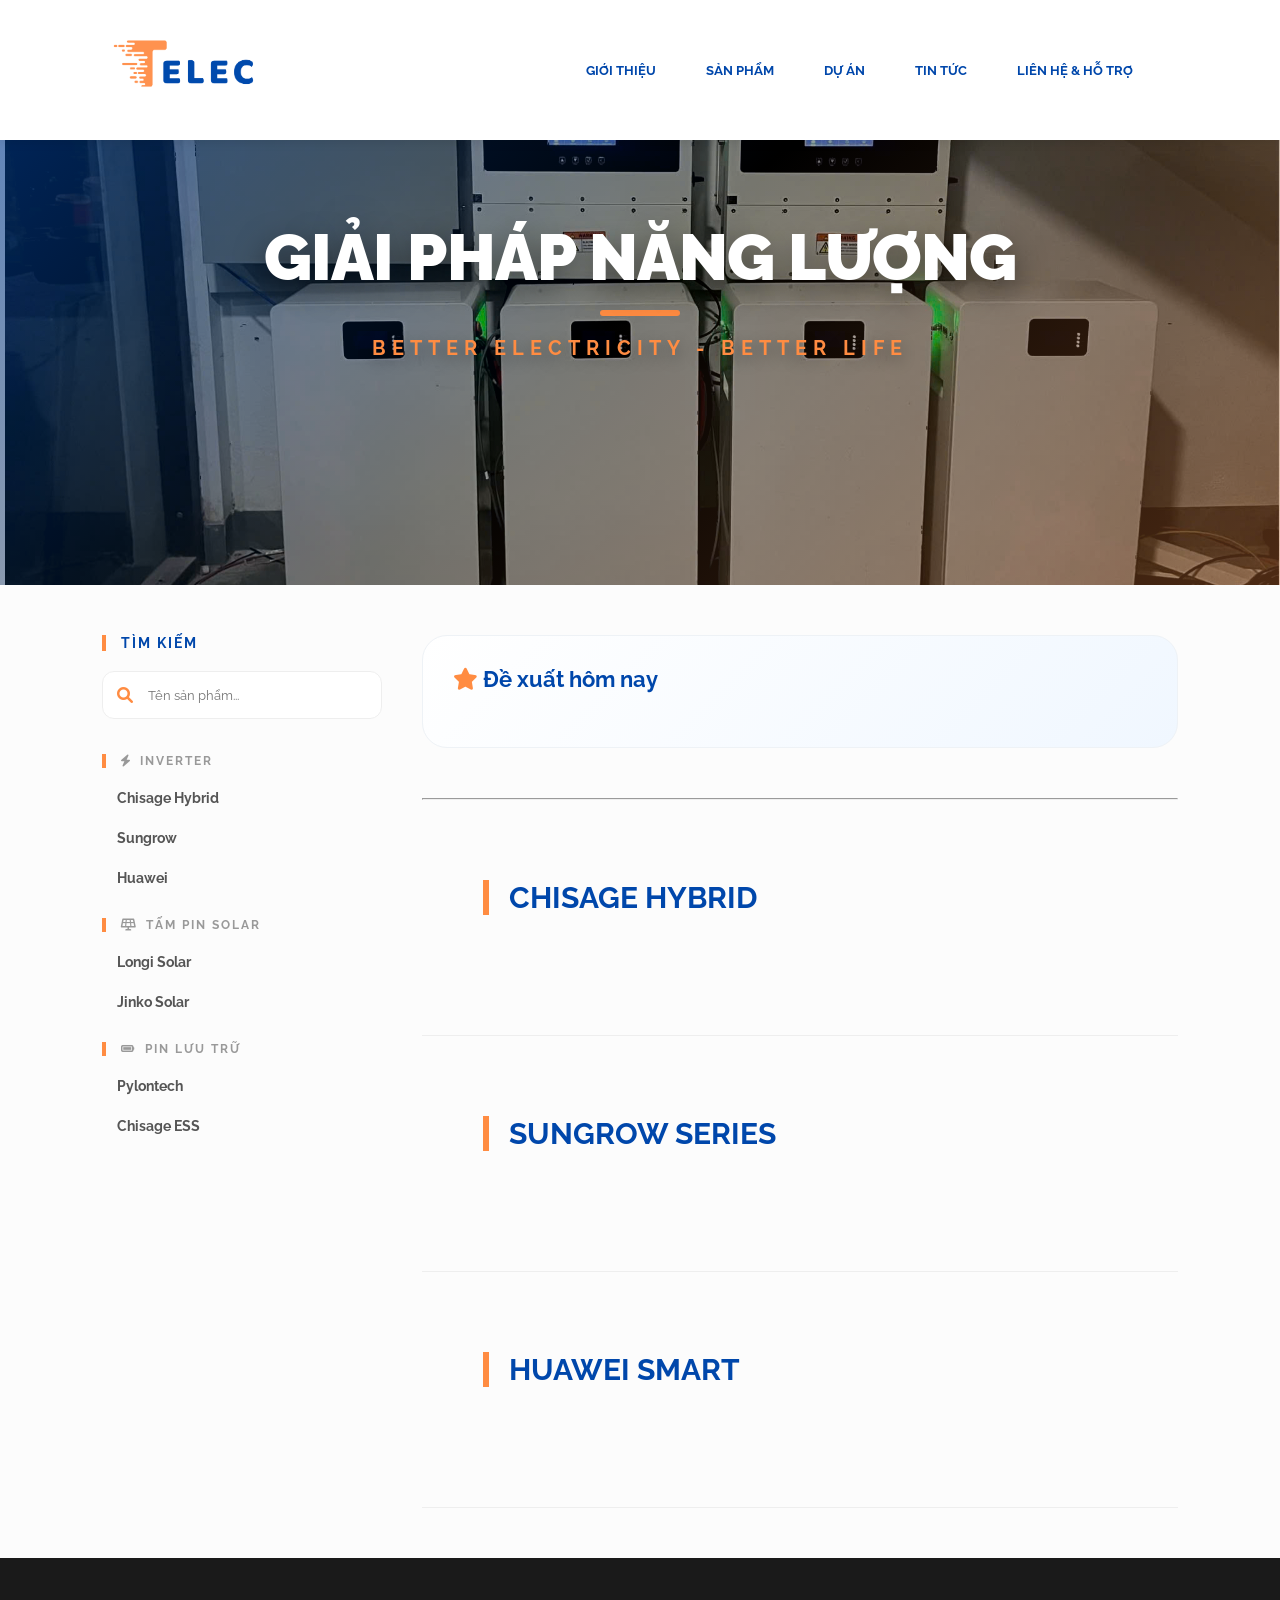
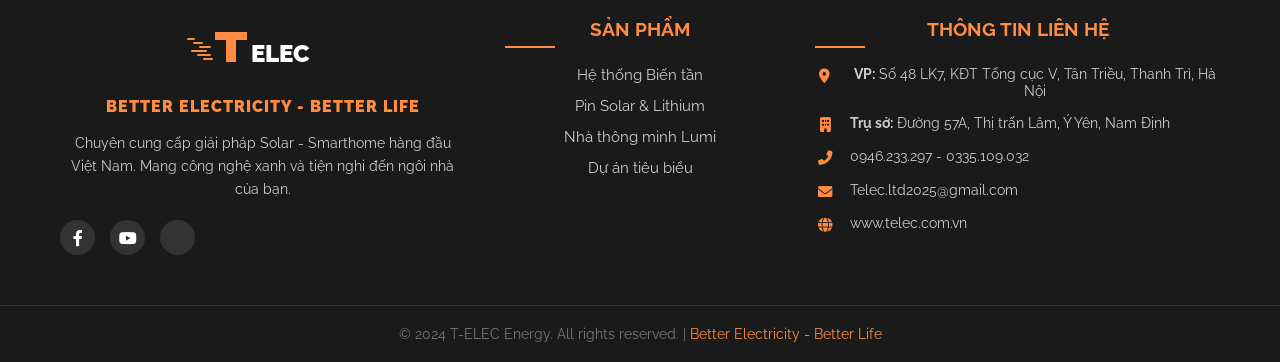
<file: inverter.html>
<!DOCTYPE html>
<html lang="vi">
<head>
    <meta charset="UTF-8">
    <meta name="viewport" content="width=device-width, initial-scale=1.0">
    <title>INVERTER | TELEC Energy</title>
    <link rel="icon" type="image/png" sizes="32x32" href="./img/favicon-t.png">
    <link rel="icon" type="image/png" sizes="192x192" href="./img/favicon-t.png">
    <link rel="apple-touch-icon" href="./img/favicon-t.png">
    <link rel="stylesheet" href="https://cdnjs.cloudflare.com/ajax/libs/font-awesome/6.0.0/css/all.min.css">
    <link href="https://fonts.googleapis.com/css2?family=Raleway:wght@400;600;700;800;900&display=swap" rel="stylesheet">
    <link href="https://fonts.googleapis.com/css2?family=Plus+Jakarta+Sans:wght@300;400;500;600;700;800&display=swap" rel="stylesheet">
    <link rel="stylesheet" href="inverter.css">
</head>
<body>
    <!-- NAV (WANZE STYLE) -->
    <nav>
        <a href="index.html" class="nav-logo">
            <img src="./img/logo-telec.png" alt="TELEC Logo" style="">
        </a>
        <div class="menu-toggle">
            <i class="fas fa-bars"></i>
        </div>
        <ul class="nav-links">
            <div class="nav-marker"></div>
            
            <li class="nav-item">
                <a href="index.html#about">Giới thiệu</a>
            </li>

            <li class="nav-item">
                <a href="index.html#products">Sản phẩm</a>
                <div class="sub-menu">
                    <ul>
                        <li><a href="inverter.html">Hệ thống Inverter</a></li>
                        <li><a href="solar-lithium.html">Pin Solar & Lithium</a></li>
                        <li><a href="smarthome.html" target="_blank">Giải Pháp Smart Home</a></li>
                    </ul>
                </div>
            </li>

            <li class="nav-item">
                <a href="projects.html">Dự án</a>
                <div class="sub-menu">
                    <ul>
                        <li><a href="projects.html#smarthome">Dự án Smarthome</a></li>
                        <li><a href="projects.html#solar">Dự án Điện mặt trời</a></li>
                    </ul>
                </div>
            </li>

            <li class="nav-item">
                <a href="news.html">Tin tức</a>
                <div class="sub-menu">
                    <ul>
                        <li><a href="news.html">Tin tức năng lượng</a></li>
                        <li><a href="#">Tài liệu kỹ thuật</a></li>
                    </ul>
                </div>
            </li>

            <li class="nav-item">
                <a href="index.html#contact">Liên hệ & Hỗ trợ</a>
                <div class="sub-menu">
                    <ul>
                        <li><a href="index.html#contact">FaceBook</a></li>
                        <li><a href="index.html#contact">Zalo</a></li>
                        <li><a href="#">Chính sách bảo hành</a></li>
                    </ul>
                </div>
            </li>
        </ul>
    </nav>

<header class="inverter-banner">
    <!-- Ảnh sẽ làm nền -->
    
    <img src="img/z7628893770531_7d56f1693e1d3bd79114d763d7845633.jpg" alt="Solar Banner">
    <!-- Chữ đè lên trên -->
    <div class="page-header">
        <h1>Giải pháp năng lượng</h1>
        <p>BETTER ELECTRICITY - BETTER LIFE</p>
    </div>
</header>
    <!-- MAIN LAYOUT -->
    <div class="main-content-layout">
        <!-- SIDEBAR -->
        <aside class="sidebar">
            <div class="sidebar-sticky">
                <div class="sidebar-section">
                    <h3>Tìm kiếm</h3>
                    <div class="search-box">
                        <i class="fas fa-search"></i>
                        <input type="text" id="productSearch" placeholder="Tên sản phẩm...">
                    </div>
                </div>

                <div class="sidebar-section">
                    <h3 class="group-title"><i class="fas fa-bolt"></i> Inverter</h3>
                    <div class="category-vertical">
                        <a href="#chisage" class="nav-link-item">Chisage Hybrid</a>
                        <a href="#sungrow" class="nav-link-item">Sungrow</a>
                        <a href="#huawei" class="nav-link-item">Huawei</a>
                    </div>

                    <h3 class="group-title"><i class="fas fa-solar-panel"></i> Tấm Pin Solar</h3>
                    <div class="category-vertical">
                        <a href="#longi" class="nav-link-item">Longi Solar</a>
                        <a href="#jinko" class="nav-link-item">Jinko Solar</a>
                    </div>

                    <h3 class="group-title"><i class="fas fa-battery-full"></i> Pin Lưu Trữ</h3>
                    <div class="category-vertical">
                        <a href="#" class="nav-link-item">Pylontech</a>
                        <a href="#" class="nav-link-item">Chisage ESS</a>
                    </div>
                </div>
            </div>
        </aside>

        <!-- PRODUCT DISPLAY -->
        <main class="product-display">
            <!-- PHẦN NỔI BẬT NGẪU NHIÊN -->
            <section class="featured-section">
                <div class="featured-header">
                    <h2><i class="fas fa-star"></i> Đề xuất hôm nay</h2>
                </div>
                <div id="featured-grid" class="product-grid"></div>
            </section>

            <hr class="section-divider">

            <!-- CÁC HÃNG -->
            <section id="chisage" class="brand-section">
                <div class="brand-header"><h2>Chisage Hybrid</h2></div>
                <div id="chisage-grid" class="product-grid"></div>
            </section>

            <section id="sungrow" class="brand-section">
                <div class="brand-header"><h2>Sungrow Series</h2></div>
                <div id="sungrow-grid" class="product-grid"></div>
            </section>

            <section id="huawei" class="brand-section">
                <div class="brand-header"><h2>Huawei Smart</h2></div>
                <div id="huawei-grid" class="product-grid"></div>
            </section>
        </main>
    </div>

    <footer id="contact" class="main-footer">
    <div class="footer-container">
        <!-- Cột 1: Giới thiệu & Logo -->
        <div class="footer-col footer-about">
            <div class="footer-logo">
                <svg width="200" height="60" viewBox="0 0 800 300" xmlns="http://www.w3.org/2000/svg">
                    <g fill="#FF8C42">
                        <rect x="20" y="100" width="40" height="10" rx="5" />
                        <rect x="50" y="120" width="50" height="10" rx="5" />
                        <rect x="80" y="140" width="60" height="10" rx="5" />
                        <rect x="40" y="160" width="80" height="10" rx="5" />
                        <rect x="70" y="180" width="70" height="10" rx="5" />
                        <rect x="100" y="200" width="50" height="10" rx="5" />
                        <path d="M160 70h160v40h-55v110h-50v-110h-55z" />
                    </g>
                    <text x="340" y="220" font-family="Arial Black, sans-serif" font-size="120" fill="white" style="font-weight: 900;">ELEC</text>
                </svg>
            </div>
            <h3 class="footer-slogan">BETTER ELECTRICITY - BETTER LIFE</h3>
            <p class="footer-desc">Chuyên cung cấp giải pháp Solar - Smarthome hàng đầu Việt Nam. Mang công nghệ xanh và tiện nghi đến ngôi nhà của bạn.</p>
            <div class="footer-social">
                <a href="#" data-contact="facebook"><i class="fab fa-facebook-f"></i></a>
                <a href="#" data-contact="youtube"><i class="fab fa-youtube"></i></a>
                <a href="#" data-contact="zalo"><i class="fab fa-zalo"></i></a>
            </div>
        </div>

        <!-- Cột 2: Danh mục sản phẩm -->
        <div class="footer-col">
            <h4>Sản phẩm</h4>
            <ul class="footer-links">
                <li><a href="inverter.html">Hệ thống Biến tần</a></li>
                <li><a href="solar-lithium.html">Pin Solar & Lithium</a></li>
                <li><a href="https://lumi.vn">Nhà thông minh Lumi</a></li>
                <li><a href="projects.html">Dự án tiêu biểu</a></li>
            </ul>
        </div>

        <!-- Cột 3: Thông tin liên hệ -->
        <div class="footer-col footer-contact">
            <h4>Thông tin liên hệ</h4>
            <ul>
                <li>
                    <i class="fas fa-map-marker-alt"></i>
                    <span><strong>VP:</strong> Số 48 LK7, KĐT Tổng cục V, Tân Triều, Thanh Trì, Hà Nội</span>
                </li>
                <li>
                    <i class="fas fa-building"></i>
                    <span><strong>Trụ sở:</strong> Đường 57A, Thị trấn Lâm, Ý Yên, Nam Định</span>
                </li>
                <li>
                    <i class="fas fa-phone-alt"></i>
                    <span data-contact="phone">0946.233.297 - 0335.109.032</span>
                </li>
                <li>
                    <i class="fas fa-envelope"></i>
                    <span>Telec.ltd2025@gmail.com</span>
                </li>
                <li>
                    <i class="fas fa-globe"></i>
                    <span>www.telec.com.vn</span>
                </li>
            </ul>
        </div>
    </div>

    <div class="footer-bottom">
        <p>© 2024 T-ELEC Energy. All rights reserved. | <a href="https://telec.com.vn/">Better Electricity - Better Life</a></p>
    </div>
</footer>

    <script src="inverter.js"></script>
    <script src="contact-loader.js"></script>
</body>
</html>
</file>
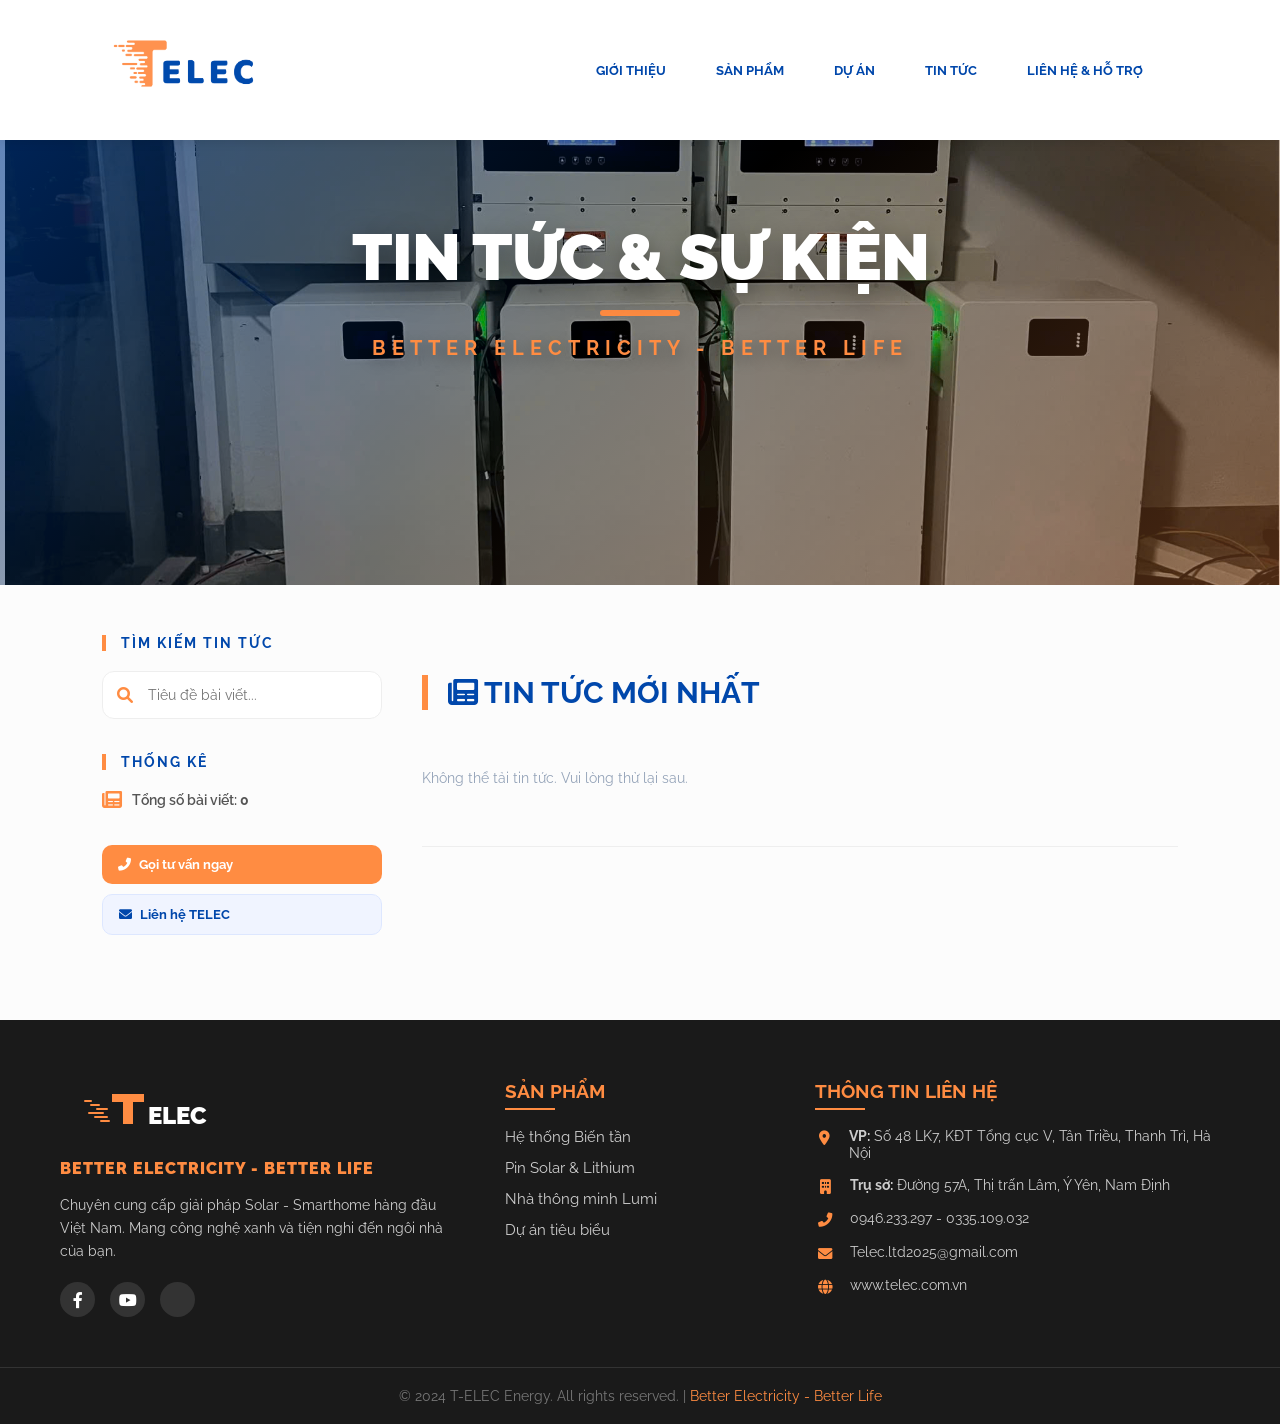
<file: news.html>
<!DOCTYPE html>
<html lang="vi">
<head>
    <meta charset="UTF-8">
    <meta name="viewport" content="width=device-width, initial-scale=1.0">
    <title>Tin tức & Sự kiện | TELEC Energy</title>
    <link rel="icon" type="image/png" sizes="32x32" href="./img/favicon-t.png">
    <link rel="icon" type="image/png" sizes="192x192" href="./img/favicon-t.png">
    <link rel="apple-touch-icon" href="./img/favicon-t.png">
    <link rel="stylesheet" href="https://cdnjs.cloudflare.com/ajax/libs/font-awesome/6.0.0/css/all.min.css">
    <link href="https://fonts.googleapis.com/css2?family=Raleway:wght@400;600;700;800;900&display=swap" rel="stylesheet">
    <link rel="stylesheet" href="news.css">
</head>
<body>
    <!-- NAV (WANZE STYLE) -->
    <nav>
        <a href="index.html" class="nav-logo">
            <img src="./img/logo-telec.png" alt="TELEC Logo">
        </a>
        <div class="menu-toggle">
            <i class="fas fa-bars"></i>
        </div>
        <ul class="nav-links">
            <div class="nav-marker"></div>

            <li class="nav-item">
                <a href="index.html#about">Giới thiệu</a>
            </li>

            <li class="nav-item">
                <a href="index.html#products">Sản phẩm</a>
                <div class="sub-menu">
                    <ul>
                        <li><a href="inverter.html">Hệ thống Inverter</a></li>
                        <li><a href="solar-lithium.html">Pin Solar & Lithium</a></li>
                        <li><a href="smarthome.html" target="_blank">Giải Pháp Smart Home</a></li>
                    </ul>
                </div>
            </li>

            <li class="nav-item">
                <a href="projects.html">Dự án</a>
                <div class="sub-menu">
                    <ul>
                        <li><a href="projects.html#smarthome">Dự án Smarthome</a></li>
                        <li><a href="projects.html#solar">Dự án Điện mặt trời</a></li>
                    </ul>
                </div>
            </li>

            <li class="nav-item">
                <a href="news.html">Tin tức</a>
                <div class="sub-menu">
                    <ul>
                        <li><a href="news.html">Tin tức năng lượng</a></li>
                        <li><a href="#">Tài liệu kỹ thuật</a></li>
                    </ul>
                </div>
            </li>

            <li class="nav-item">
                <a href="index.html#contact">Liên hệ & Hỗ trợ</a>
                <div class="sub-menu">
                    <ul>
                        <li><a href="index.html#contact">FaceBook</a></li>
                        <li><a href="index.html#contact">Zalo</a></li>
                        <li><a href="#">Chính sách bảo hành</a></li>
                    </ul>
                </div>
            </li>
        </ul>
    </nav>

    <header class="news-banner">
        <img src="./img/z7628893770531_7d56f1693e1d3bd79114d763d7845633.jpg" alt="Tin tức Banner">
        <div class="page-header">
            <h1>TIN TỨC & SỰ KIỆN</h1>
            <p>BETTER ELECTRICITY - BETTER LIFE</p>
        </div>
    </header>

    <!-- MAIN LAYOUT -->
    <div class="main-content-layout">
        <!-- SIDEBAR -->
        <aside class="sidebar">
            <div class="sidebar-sticky">
                <div class="sidebar-section">
                    <h3>Tìm kiếm tin tức</h3>
                    <div class="search-box">
                        <i class="fas fa-search"></i>
                        <input type="text" id="newsSearch" placeholder="Tiêu đề bài viết...">
                    </div>
                </div>

                <div class="sidebar-section">
                    <h3>Thống kê</h3>
                    <div class="stat-item">
                        <i class="fas fa-newspaper"></i>
                        <span>Tổng số bài viết: <strong id="total-count">0</strong></span>
                    </div>
                </div>

                <div class="sidebar-section">
                    <a href="tel:0946233297" class="btn-sidebar-call">
                        <i class="fas fa-phone-alt"></i> Gọi tư vấn ngay
                    </a>
                    <a href="index.html#contact" class="btn-sidebar-contact">
                        <i class="fas fa-envelope"></i> Liên hệ TELEC
                    </a>
                </div>
            </div>
        </aside>

        <!-- NEWS DISPLAY -->
        <main class="product-display">
            <section class="brand-section">
                <div class="brand-header">
                    <h2><i class="fas fa-newspaper"></i> Tin tức mới nhất</h2>
                </div>
                <div id="news-grid" class="news-grid">
                    <div class="news-skeleton"></div>
                    <div class="news-skeleton"></div>
                    <div class="news-skeleton"></div>
                    <div class="news-skeleton"></div>
                    <div class="news-skeleton"></div>
                    <div class="news-skeleton"></div>
                </div>
            </section>
        </main>
    </div>

    <footer id="contact" class="main-footer">
        <div class="footer-container">
            <!-- Cột 1: Giới thiệu & Logo -->
            <div class="footer-col footer-about">
                <div class="footer-logo">
                    <svg width="200" height="60" viewBox="0 0 800 300" xmlns="http://www.w3.org/2000/svg">
                        <g fill="#FF8C42">
                            <rect x="20" y="100" width="40" height="10" rx="5" />
                            <rect x="50" y="120" width="50" height="10" rx="5" />
                            <rect x="80" y="140" width="60" height="10" rx="5" />
                            <rect x="40" y="160" width="80" height="10" rx="5" />
                            <rect x="70" y="180" width="70" height="10" rx="5" />
                            <rect x="100" y="200" width="50" height="10" rx="5" />
                            <path d="M160 70h160v40h-55v110h-50v-110h-55z" />
                        </g>
                        <text x="340" y="220" font-family="Arial Black, sans-serif" font-size="120" fill="white" style="font-weight: 900;">ELEC</text>
                    </svg>
                </div>
                <h3 class="footer-slogan">BETTER ELECTRICITY - BETTER LIFE</h3>
                <p class="footer-desc">Chuyên cung cấp giải pháp Solar - Smarthome hàng đầu Việt Nam. Mang công nghệ xanh và tiện nghi đến ngôi nhà của bạn.</p>
                <div class="footer-social">
                    <a href="#"><i class="fab fa-facebook-f"></i></a>
                    <a href="#"><i class="fab fa-youtube"></i></a>
                    <a href="#"><i class="fab fa-zalo"></i></a>
                </div>
            </div>

            <!-- Cột 2: Danh mục sản phẩm -->
            <div class="footer-col">
                <h4>Sản phẩm</h4>
                <ul class="footer-links">
                    <li><a href="inverter.html">Hệ thống Biến tần</a></li>
                    <li><a href="solar-lithium.html">Pin Solar & Lithium</a></li>
                    <li><a href="https://lumi.vn">Nhà thông minh Lumi</a></li>
                    <li><a href="projects.html">Dự án tiêu biểu</a></li>
                </ul>
            </div>

            <!-- Cột 3: Thông tin liên hệ -->
            <div class="footer-col footer-contact">
                <h4>Thông tin liên hệ</h4>
                <ul>
                    <li>
                        <i class="fas fa-map-marker-alt"></i>
                        <span><strong>VP:</strong> Số 48 LK7, KĐT Tổng cục V, Tân Triều, Thanh Trì, Hà Nội</span>
                    </li>
                    <li>
                        <i class="fas fa-building"></i>
                        <span><strong>Trụ sở:</strong> Đường 57A, Thị trấn Lâm, Ý Yên, Nam Định</span>
                    </li>
                    <li>
                        <i class="fas fa-phone-alt"></i>
                        <span data-contact="phone">0946.233.297 - 0335.109.032</span>
                    </li>
                    <li>
                        <i class="fas fa-envelope"></i>
                        <span data-contact="email">Telec.ltd2025@gmail.com</span>
                    </li>
                    <li>
                        <i class="fas fa-globe"></i>
                        <span>www.telec.com.vn</span>
                    </li>
                </ul>
            </div>
        </div>

        <div class="footer-bottom">
            <p>© 2024 T-ELEC Energy. All rights reserved. | <a href="https://telec.com.vn/">Better Electricity - Better Life</a></p>
        </div>
    </footer>

    <script src="news.js"></script>
    <script src="contact-loader.js"></script>
</body>
</html>
</file>
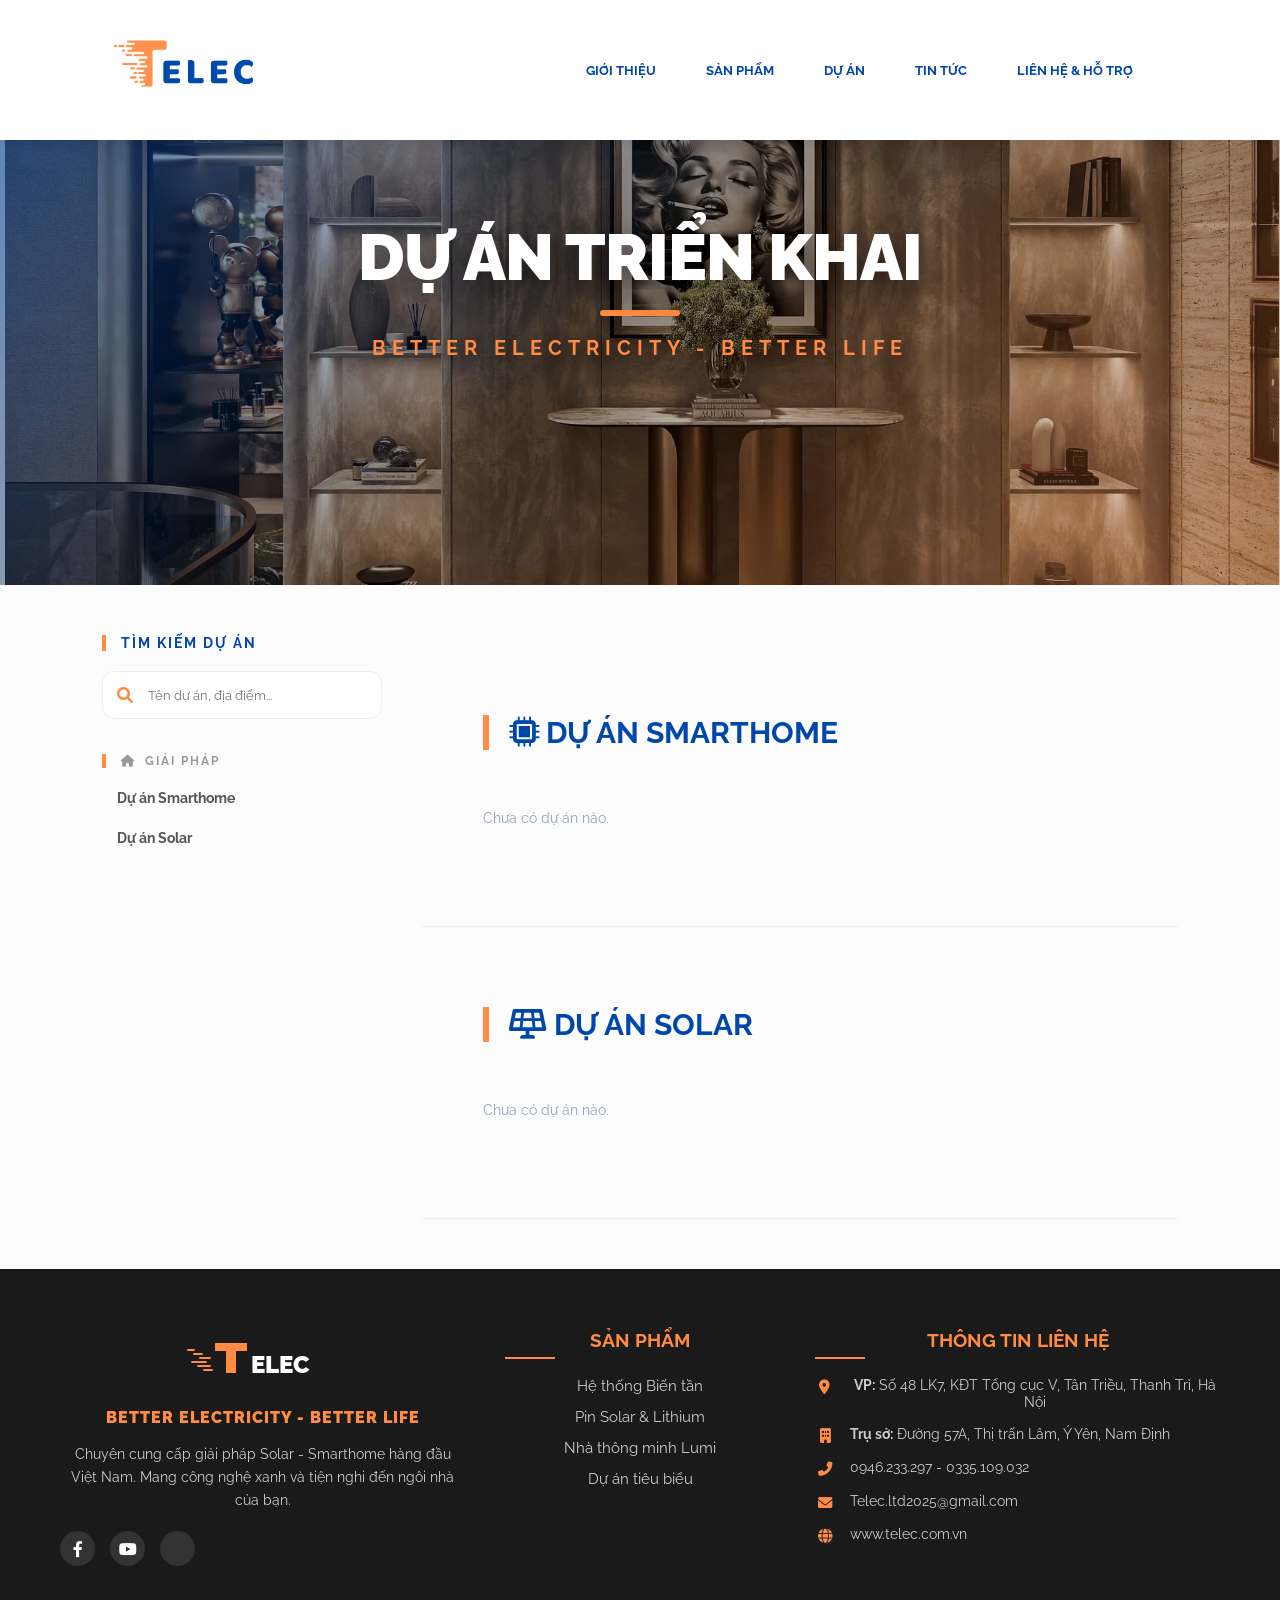
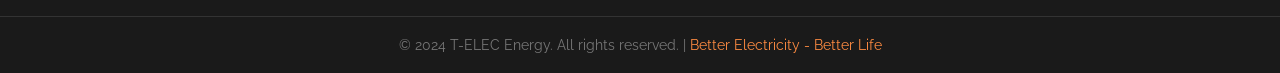
<file: projects.html>
<!DOCTYPE html>
<html lang="vi">
<head>
    <meta charset="UTF-8">
    <meta name="viewport" content="width=device-width, initial-scale=1.0">
    <title>Dự án | TELEC Energy</title>
    <link rel="icon" type="image/png" sizes="32x32" href="./img/favicon-t.png">
    <link rel="icon" type="image/png" sizes="192x192" href="./img/favicon-t.png">
    <link rel="apple-touch-icon" href="./img/favicon-t.png">
    <link rel="stylesheet" href="https://cdnjs.cloudflare.com/ajax/libs/font-awesome/6.0.0/css/all.min.css">
    <link href="https://fonts.googleapis.com/css2?family=Raleway:wght@400;600;700;800;900&display=swap" rel="stylesheet">
    <link rel="stylesheet" href="projects.css">
</head>
<body>
    <!-- NAV (WANZE STYLE) -->
    <nav>
        <a href="index.html" class="nav-logo">
            <img src="./img/logo-telec.png" alt="TELEC Logo" >
        </a>
        <div class="menu-toggle">
            <i class="fas fa-bars"></i>
        </div>
        <ul class="nav-links">
            <div class="nav-marker"></div>

            <li class="nav-item">
                <a href="index.html#about">Giới thiệu</a>
            </li>

            <li class="nav-item">
                <a href="index.html#products">Sản phẩm</a>
                <div class="sub-menu">
                    <ul>
                        <li><a href="inverter.html">Hệ thống Inverter</a></li>
                        <li><a href="solar-lithium.html">Pin Solar & Lithium</a></li>
                        <li><a href="smarthome.html" target="_blank">Giải Pháp Smart Home</a></li>
                    </ul>
                </div>
            </li>

            <li class="nav-item">
                <a href="projects.html">Dự án</a>
                <div class="sub-menu">
                    <ul>
                        <li><a href="projects.html#smarthome">Dự án Smarthome</a></li>
                        <li><a href="projects.html#solar">Dự án Điện mặt trời</a></li>
                    </ul>
                </div>
            </li>

            <li class="nav-item">
                <a href="news.html">Tin tức</a>
                <div class="sub-menu">
                    <ul>
                        <li><a href="news.html">Tin tức năng lượng</a></li>
                        <li><a href="#">Tài liệu kỹ thuật</a></li>
                    </ul>
                </div>
            </li>

            <li class="nav-item">
                <a href="index.html#contact">Liên hệ & Hỗ trợ</a>
                <div class="sub-menu">
                    <ul>
                        <li><a href="index.html#contact">FaceBook</a></li>
                        <li><a href="index.html#contact">Zalo</a></li>
                        <li><a href="#">Chính sách bảo hành</a></li>
                    </ul>
                </div>
            </li>
        </ul>
    </nav>

<header class="inverter-banner">
    <!-- Ảnh sẽ làm nền -->
    <img src="./img/z7628841692320_7313cbdedf102735d3e985513fc90187.jpg" alt="Solar Banner">
    
    <!-- Chữ đè lên trên -->
    <div class="page-header">
        <h1>DỰ ÁN TRIỂN KHAI</h1>
        <p>BETTER ELECTRICITY - BETTER LIFE</p>
    </div>
</header>

    <!-- MAIN LAYOUT -->
    <!-- MAIN LAYOUT -->
<div class="main-content-layout">
    <!-- SIDEBAR (Giữ nguyên) -->
    <aside class="sidebar">
        <div class="sidebar-sticky">
            <div class="sidebar-section">
                <h3>Tìm kiếm dự án</h3>
                <div class="search-box">
                    <i class="fas fa-search"></i>
                    <input type="text" id="productSearch" placeholder="Tên dự án, địa điểm...">
                </div>
            </div>

            <div class="sidebar-section">
                <h3 class="group-title"><i class="fas fa-home"></i> Giải pháp</h3>
                <div class="category-vertical">
                    <a href="#smarthome" class="nav-link-item">Dự án Smarthome</a>
                    <a href="#solar" class="nav-link-item">Dự án Solar</a>
                </div>
            </div>
        </div>
    </aside>

    <!-- PRODUCT DISPLAY -->
    <main class="product-display">
        <!-- Đã bỏ phần Featured/Đề xuất -->

        <section id="smarthome" class="brand-section">
            <div class="brand-header">
                <h2><i class="fas fa-microchip"></i> Dự án Smarthome</h2>
            </div>
            <div id="smarthome-grid" class="product-grid"></div>
        </section>

        <section id="solar" class="brand-section">
            <div class="brand-header">
                <h2><i class="fas fa-solar-panel"></i> Dự án Solar</h2>
            </div>
            <div id="solar-grid" class="product-grid"></div>
        </section>
    </main>
</div>

    <footer id="contact" class="main-footer">
    <div class="footer-container">
        <!-- Cột 1: Giới thiệu & Logo -->
        <div class="footer-col footer-about">
            <div class="footer-logo">
                <svg width="200" height="60" viewBox="0 0 800 300" xmlns="http://www.w3.org/2000/svg">
                    <g fill="#FF8C42">
                        <rect x="20" y="100" width="40" height="10" rx="5" />
                        <rect x="50" y="120" width="50" height="10" rx="5" />
                        <rect x="80" y="140" width="60" height="10" rx="5" />
                        <rect x="40" y="160" width="80" height="10" rx="5" />
                        <rect x="70" y="180" width="70" height="10" rx="5" />
                        <rect x="100" y="200" width="50" height="10" rx="5" />
                        <path d="M160 70h160v40h-55v110h-50v-110h-55z" />
                    </g>
                    <text x="340" y="220" font-family="Arial Black, sans-serif" font-size="120" fill="white" style="font-weight: 900;">ELEC</text>
                </svg>
            </div>
            <h3 class="footer-slogan">BETTER ELECTRICITY - BETTER LIFE</h3>
            <p class="footer-desc">Chuyên cung cấp giải pháp Solar - Smarthome hàng đầu Việt Nam. Mang công nghệ xanh và tiện nghi đến ngôi nhà của bạn.</p>
            <div class="footer-social">
                <a href="#"><i class="fab fa-facebook-f"></i></a>
                <a href="#"><i class="fab fa-youtube"></i></a>
                <a href="#"><i class="fab fa-zalo"></i></a>
            </div>
        </div>

        <!-- Cột 2: Danh mục sản phẩm -->
        <div class="footer-col">
            <h4>Sản phẩm</h4>
            <ul class="footer-links">
                <li><a href="inverter.html">Hệ thống Biến tần</a></li>
                <li><a href="solar-lithium.html">Pin Solar & Lithium</a></li>
                <li><a href="https://lumi.vn">Nhà thông minh Lumi</a></li>
                <li><a href="projects.html">Dự án tiêu biểu</a></li>
            </ul>
        </div>

        <!-- Cột 3: Thông tin liên hệ -->
        <div class="footer-col footer-contact">
            <h4>Thông tin liên hệ</h4>
            <ul>
                <li>
                    <i class="fas fa-map-marker-alt"></i>
                    <span><strong>VP:</strong> Số 48 LK7, KĐT Tổng cục V, Tân Triều, Thanh Trì, Hà Nội</span>
                </li>
                <li>
                    <i class="fas fa-building"></i>
                    <span><strong>Trụ sở:</strong> Đường 57A, Thị trấn Lâm, Ý Yên, Nam Định</span>
                </li>
                <li>
                    <i class="fas fa-phone-alt"></i>
                    <span data-contact="phone">0946.233.297 - 0335.109.032</span>
                </li>
                <li>
                    <i class="fas fa-envelope"></i>
                    <span data-contact="email">Telec.ltd2025@gmail.com</span>
                </li>
                <li>
                    <i class="fas fa-globe"></i>
                    <span>www.telec.com.vn</span>
                </li>
            </ul>
        </div>
    </div>

    <div class="footer-bottom">
        <p>© 2024 T-ELEC Energy. All rights reserved. | <a href="https://telec.com.vn/">Better Electricity - Better Life</a></p>
    </div>
</footer>

    <script src="projects.js"></script>
    <script src="contact-loader.js"></script>
</body>
</html>
</file>
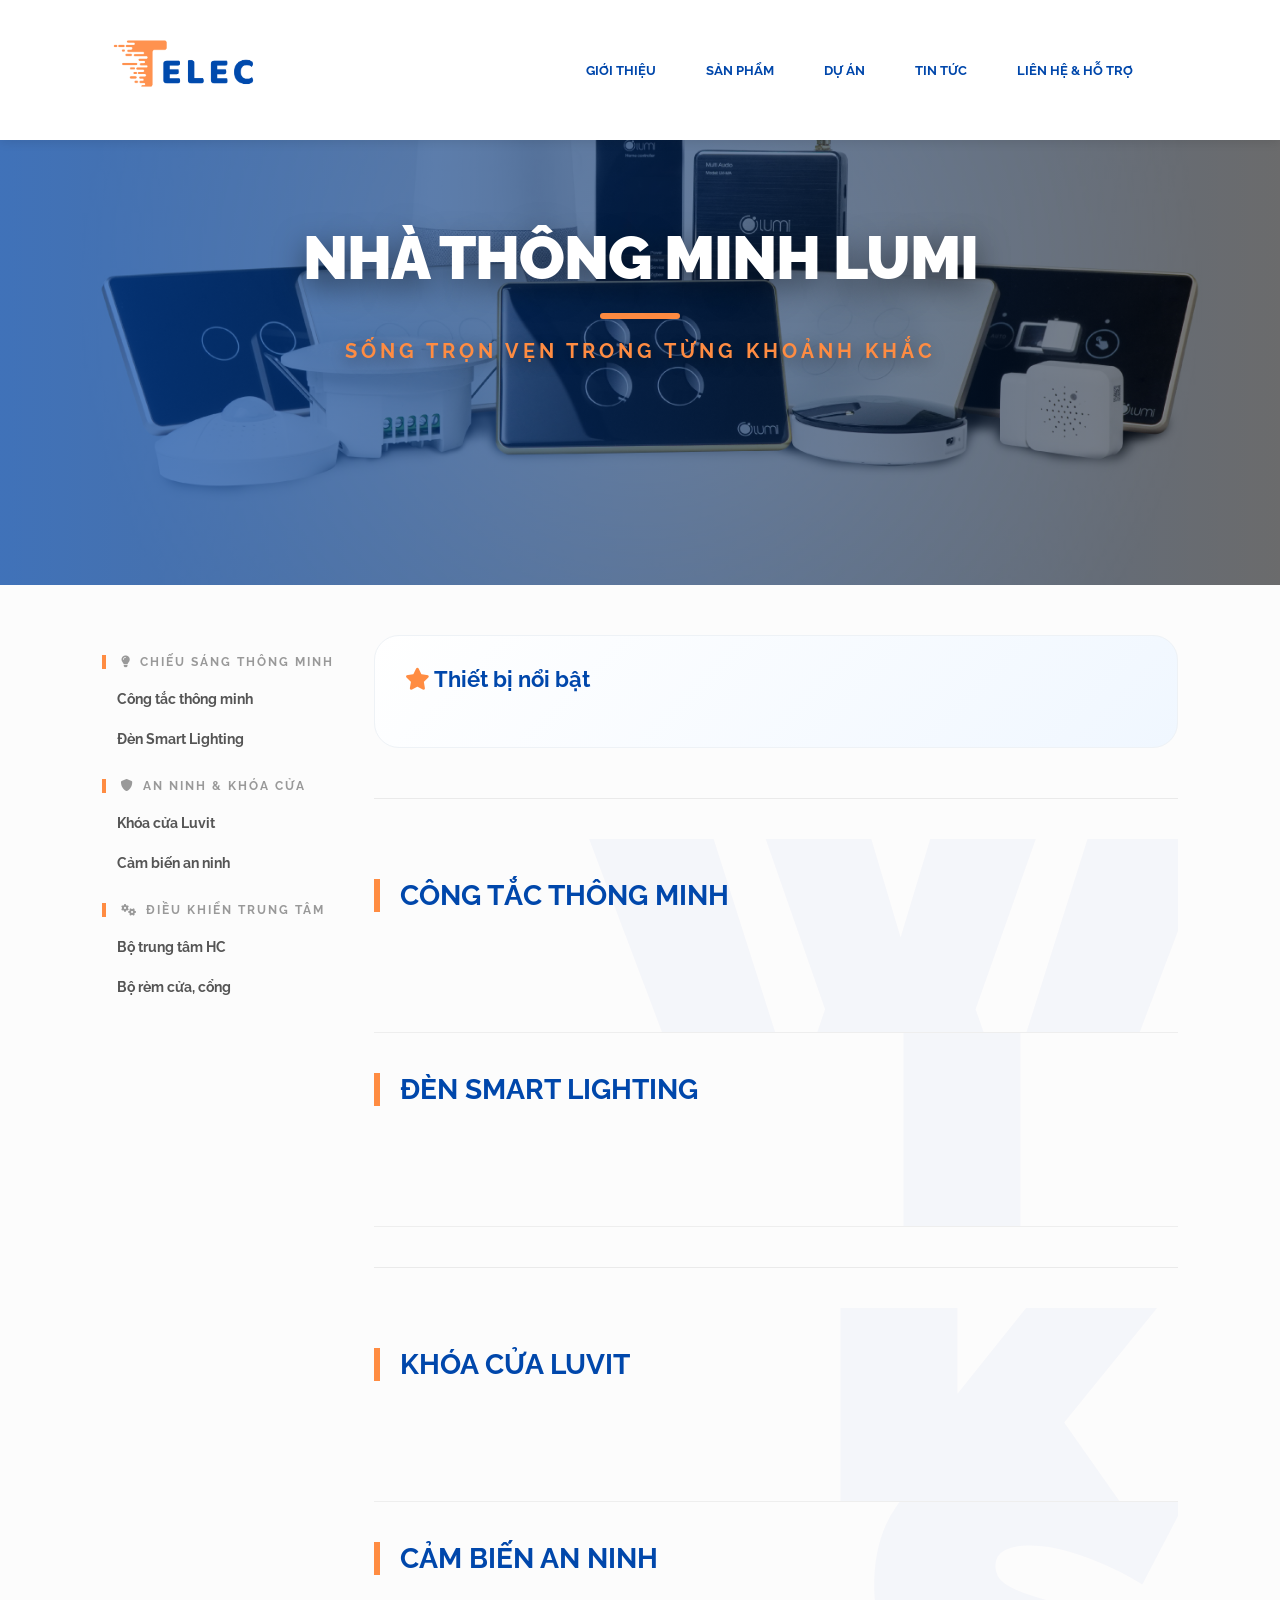
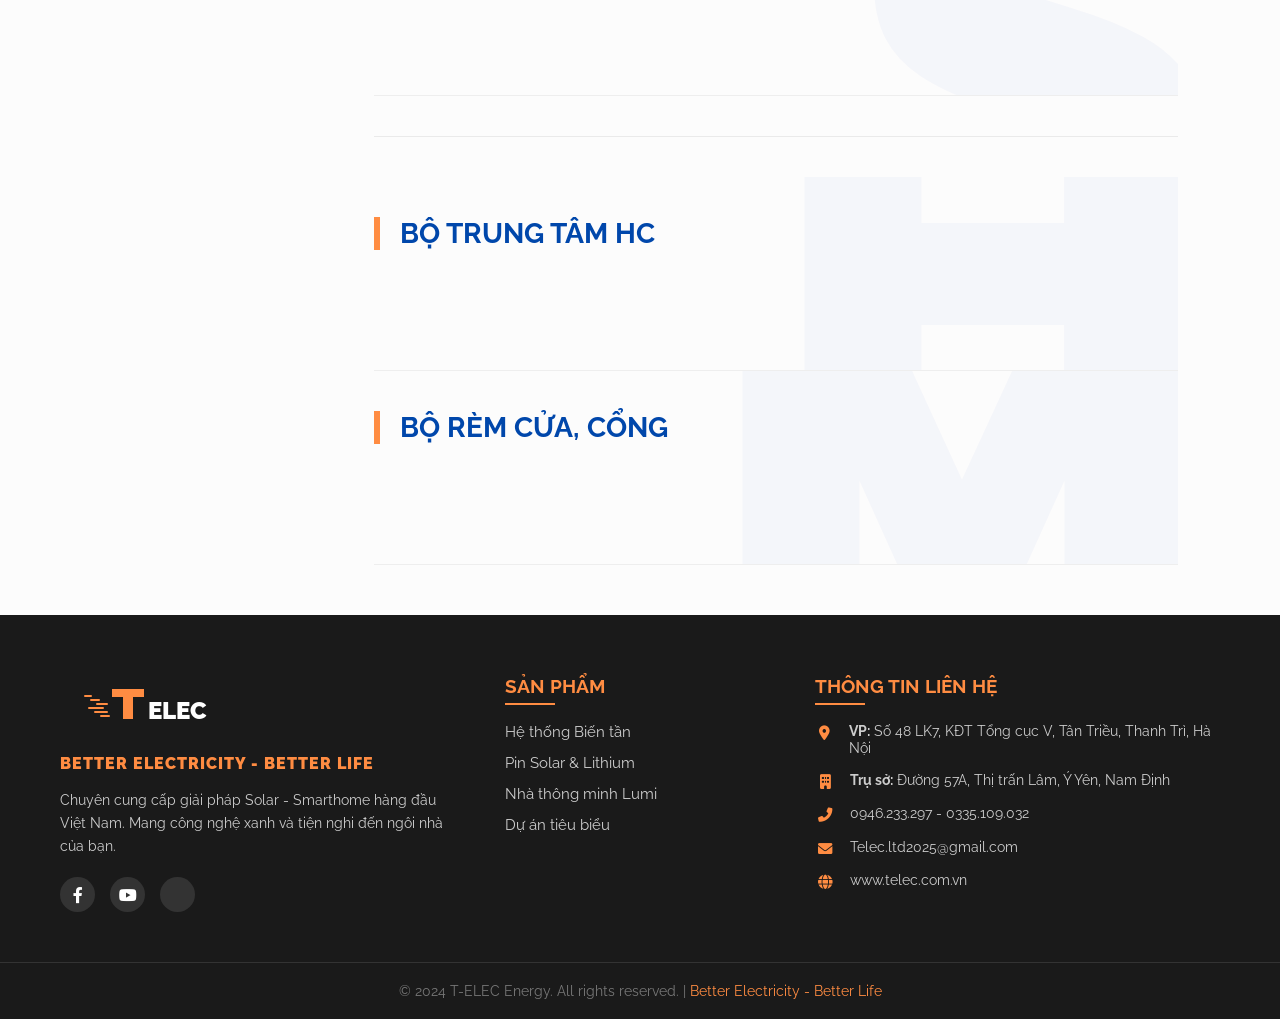
<file: smarthome.html>
<!DOCTYPE html>
<html lang="vi">
<head>
    <meta charset="UTF-8">
    <meta name="viewport" content="width=device-width, initial-scale=1.0">
    <title>GIẢI PHÁP SMARTHOME | TELEC Energy</title>
    <link rel="icon" type="image/png" sizes="32x32" href="./img/favicon-t.png">
    <link rel="icon" type="image/png" sizes="192x192" href="./img/favicon-t.png">
    <link rel="apple-touch-icon" href="./img/favicon-t.png">
    <link rel="stylesheet" href="https://cdnjs.cloudflare.com/ajax/libs/font-awesome/6.0.0/css/all.min.css">
    <link href="https://fonts.googleapis.com/css2?family=Raleway:wght@400;600;700;800;900&display=swap" rel="stylesheet">
    <link rel="stylesheet" href="smarthome.css">
</head>
<body>
    <nav>
        <a href="index.html" class="nav-logo">
            <img src="./img/logo-telec.png" alt="TELEC Logo" >
        </a>

        <div class="menu-toggle">
            <i class="fas fa-bars"></i>
        </div>
        <ul class="nav-links">
            <div class="nav-marker"></div>

            <li class="nav-item"><a href="index.html#about">Giới thiệu</a></li>

            <li class="nav-item">
                <a href="index.html#products">Sản phẩm</a>
                <div class="sub-menu">
                    <ul>
                        <li><a href="inverter.html">Hệ thống Inverter</a></li>
                        <li><a href="solar-lithium.html">Pin Solar & Lithium</a></li>
                        <li><a href="smarthome.html">Giải Pháp Smart Home</a></li>
                    </ul>
                </div>
            </li>

            <li class="nav-item">
                <a href="projects.html">Dự án</a>
                <div class="sub-menu">
                    <ul>
                        <li><a href="projects.html#smarthome">Dự án Smarthome</a></li>
                        <li><a href="projects.html#solar">Dự án Điện mặt trời</a></li>
                    </ul>
                </div>
            </li>

            <li class="nav-item">
                <a href="news.html">Tin tức</a>
                <div class="sub-menu">
                    <ul>
                        <li><a href="news.html">Tin tức năng lượng</a></li>
                        <li><a href="#">Tài liệu kỹ thuật</a></li>
                    </ul>
                </div>
            </li>

            <li class="nav-item">
                <a href="index.html#contact">Liên hệ & Hỗ trợ</a>
                <div class="sub-menu">
                    <ul>
                        <li><a href="index.html#contact">FaceBook</a></li>
                        <li><a href="index.html#contact">Zalo</a></li>
                        <li><a href="#">Chính sách bảo hành</a></li>
                    </ul>
                </div>
            </li>
        </ul>
    </nav>

    <header class="inverter-banner smarthome-banner">
        <img src="img/banner_smarthome.jpg" alt="Smarthome Banner">
        
        <div class="page-header">
            <h1>Nhà Thông Minh Lumi</h1>
            <p>SỐNG TRỌN VẸN TRONG TỪNG KHOẢNH KHẮC</p>
        </div>
    </header>

    <div class="main-content-layout">
        <div class="sidebar-section">
            <h3 class="group-title"><i class="fas fa-lightbulb"></i> Chiếu sáng thông minh</h3>
            <div class="category-vertical">
                <a href="#switch" class="nav-link-item">Công tắc thông minh</a>
                <a href="#lamp" class="nav-link-item">Đèn Smart Lighting</a>
            </div>

            <h3 class="group-title"><i class="fas fa-shield-alt"></i> An ninh & Khóa cửa</h3>
            <div class="category-vertical">
                <a href="#luvit" class="nav-link-item">Khóa cửa Luvit</a>
                <a href="#sensor" class="nav-link-item">Cảm biến an ninh</a>
            </div>

            <h3 class="group-title"><i class="fas fa-cogs"></i> Điều khiển trung tâm</h3>
            <div class="category-vertical">
                <a href="#hc" class="nav-link-item">Bộ trung tâm HC</a>
                <a href="#motor" class="nav-link-item">Bộ rèm cửa, cổng</a>
            </div>
        </div>

        <main class="product-display">
            <section class="featured-section">
                <div class="featured-header">
                    <h2><i class="fas fa-star"></i> Thiết bị nổi bật</h2>
                </div>
                <div id="featured-grid" class="product-grid"></div>
            </section>

            <hr class="section-divider">

            <section id="switch" class="brand-section">
                <div class="bg-scroll-t">W</div>
                <div class="brand-header reveal"><h2>Công tắc thông minh</h2></div>
                <div id="switch-grid" class="product-grid"></div>
            </section>

            <section id="lamp" class="brand-section">
                <div class="bg-scroll-t">L</div>
                <div class="brand-header reveal"><h2>Đèn Smart Lighting</h2></div>
                <div id="lamp-grid" class="product-grid"></div>
            </section>

            <hr class="section-divider">

            <section id="luvit" class="brand-section">
                <div class="bg-scroll-t">K</div>
                <div class="brand-header reveal"><h2>Khóa cửa Luvit</h2></div>
                <div id="luvit-grid" class="product-grid"></div>
            </section>

            <section id="sensor" class="brand-section">
                <div class="bg-scroll-t">S</div>
                <div class="brand-header reveal"><h2>Cảm biến an ninh</h2></div>
                <div id="sensor-grid" class="product-grid"></div>
            </section>

            <hr class="section-divider">

            <section id="hc" class="brand-section">
                <div class="bg-scroll-t">H</div>
                <div class="brand-header reveal"><h2>Bộ trung tâm HC</h2></div>
                <div id="hc-grid" class="product-grid"></div>
            </section>

            <section id="motor" class="brand-section">
                <div class="bg-scroll-t">M</div>
                <div class="brand-header reveal"><h2>Bộ rèm cửa, cổng</h2></div>
                <div id="motor-grid" class="product-grid"></div>
            </section>
        </main>
    </div>

    <footer id="contact" class="main-footer">
        <div class="footer-container">
            <div class="footer-col footer-about">
                <div class="footer-logo">
                    <svg width="200" height="60" viewBox="0 0 800 300" xmlns="http://www.w3.org/2000/svg">
                        <g fill="#FF8C42">
                            <rect x="20" y="100" width="40" height="10" rx="5" />
                            <rect x="50" y="120" width="50" height="10" rx="5" />
                            <rect x="80" y="140" width="60" height="10" rx="5" />
                            <rect x="40" y="160" width="80" height="10" rx="5" />
                            <rect x="70" y="180" width="70" height="10" rx="5" />
                            <rect x="100" y="200" width="50" height="10" rx="5" />
                            <path d="M160 70h160v40h-55v110h-50v-110h-55z" />
                        </g>
                        <text x="340" y="220" font-family="Arial Black, sans-serif" font-size="120" fill="white" style="font-weight: 900;">ELEC</text>
                    </svg>
                </div>
                <h3 class="footer-slogan">BETTER ELECTRICITY - BETTER LIFE</h3>
                <p class="footer-desc">Chuyên cung cấp giải pháp Solar - Smarthome hàng đầu Việt Nam. Mang công nghệ xanh và tiện nghi đến ngôi nhà của bạn.</p>
                <div class="footer-social">
                    <a href="#" data-contact="facebook"><i class="fab fa-facebook-f"></i></a>
                    <a href="#" data-contact="youtube"><i class="fab fa-youtube"></i></a>
                    <a href="#" data-contact="zalo"><i class="fab fa-zalo"></i></a>
                </div>
            </div>

            <div class="footer-col">
                <h4>Sản phẩm</h4>
                <ul class="footer-links">
                    <li><a href="inverter.html">Hệ thống Biến tần</a></li>
                    <li><a href="solar-lithium.html">Pin Solar & Lithium</a></li>
                    <li><a href="smarthome.html">Nhà thông minh Lumi</a></li>
                    <li><a href="projects.html">Dự án tiêu biểu</a></li>
                </ul>
            </div>

            <div class="footer-col footer-contact">
                <h4>Thông tin liên hệ</h4>
                <ul>
                    <li><i class="fas fa-map-marker-alt"></i> <span><strong>VP:</strong> Số 48 LK7, KĐT Tổng cục V, Tân Triều, Thanh Trì, Hà Nội</span></li>
                    <li><i class="fas fa-building"></i> <span><strong>Trụ sở:</strong> Đường 57A, Thị trấn Lâm, Ý Yên, Nam Định</span></li>
                    <li><i class="fas fa-phone-alt"></i> <span data-contact="phone">0946.233.297 - 0335.109.032</span></li>
                    <li><i class="fas fa-envelope"></i> <span data-contact="email">Telec.ltd2025@gmail.com</span></li>
                    <li><i class="fas fa-globe"></i> <span>www.telec.com.vn</span></li>
                </ul>
            </div>
        </div>
        <div class="footer-bottom">
            <p>© 2024 T-ELEC Energy. All rights reserved. | <a href="https://telec.com.vn/">Better Electricity - Better Life</a></p>
        </div>
    </footer>

    <script src="smarthome.js"></script>
    <script src="contact-loader.js"></script>
</body>
</html>
</file>
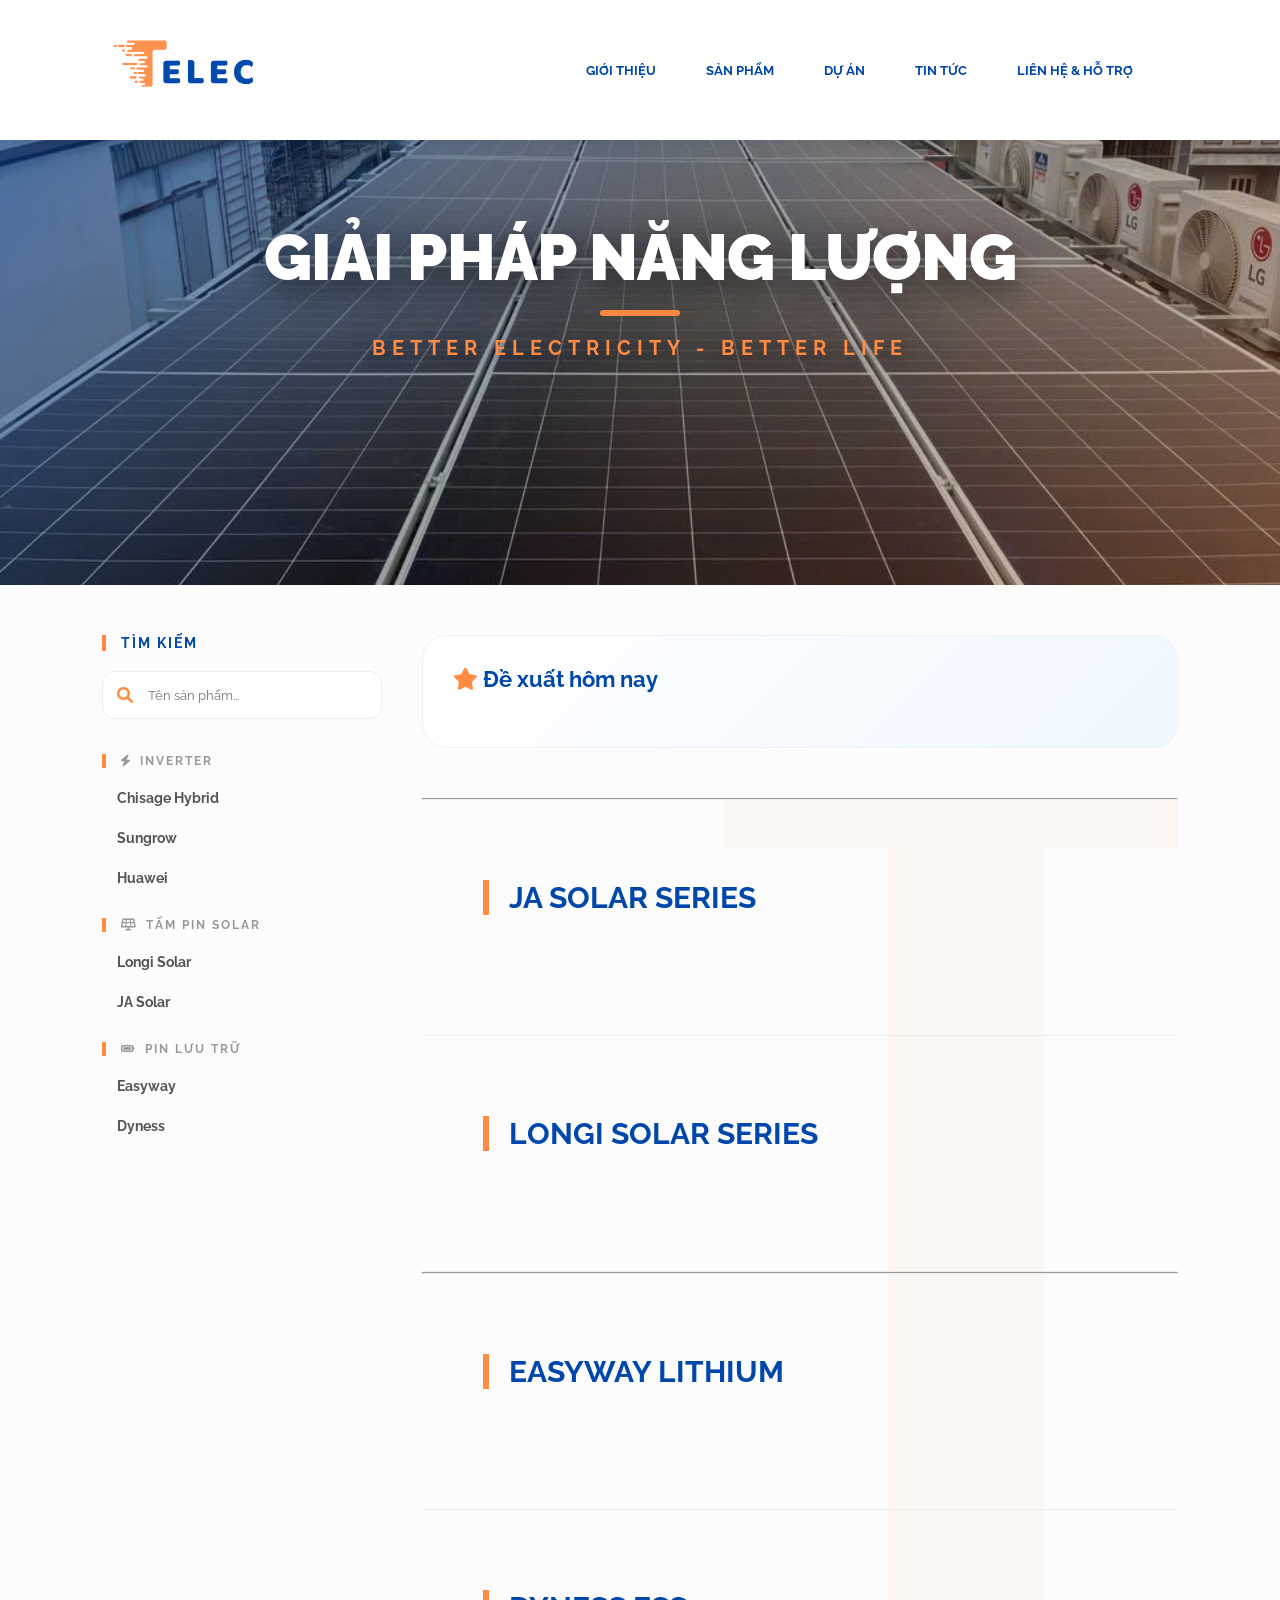
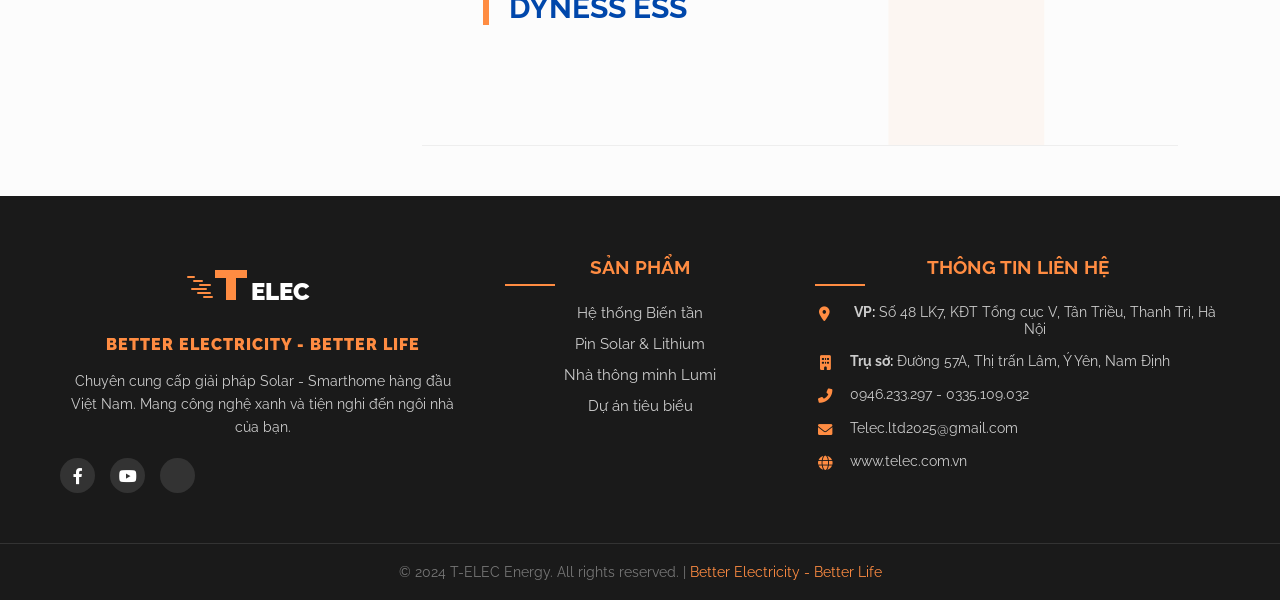
<file: solar-lithium.html>
<!DOCTYPE html>
<html lang="vi">
<head>
    <meta charset="UTF-8">
    <meta name="viewport" content="width=device-width, initial-scale=1.0">
    <title>SOLAR-LITHIUM | TELEC Energy</title>
    <link rel="icon" type="image/png" sizes="32x32" href="./img/favicon-t.png">
    <link rel="icon" type="image/png" sizes="192x192" href="./img/favicon-t.png">
    <link rel="apple-touch-icon" href="./img/favicon-t.png">
    <link rel="stylesheet" href="https://cdnjs.cloudflare.com/ajax/libs/font-awesome/6.0.0/css/all.min.css">
    <link href="https://fonts.googleapis.com/css2?family=Raleway:wght@400;600;700;800;900&display=swap" rel="stylesheet">
    <link rel="stylesheet" href="solar-lithium.css">
</head>
<body>
    <!-- NAV (WANZE STYLE) -->
    <nav>
        <a href="index.html" class="nav-logo">
            <img src="./img/logo-telec.png" alt="TELEC Logo" >
        </a>

        <div class="menu-toggle">
            <i class="fas fa-bars"></i>
        </div>
        <ul class="nav-links">
            <div class="nav-marker"></div>

            <li class="nav-item">
                <a href="index.html#about">Giới thiệu</a>
            </li>

            <li class="nav-item">
                <a href="index.html#products">Sản phẩm</a>
                <div class="sub-menu">
                    <ul>
                        <li><a href="inverter.html">Hệ thống Inverter</a></li>
                        <li><a href="solar-lithium.html">Pin Solar & Lithium</a></li>
                        <li><a href="smarthome.html" target="_blank">Giải PhápSmart Home</a></li>
                    </ul>
                </div>
            </li>

            <li class="nav-item">
                <a href="projects.html">Dự án</a>
                <div class="sub-menu">
                    <ul>
                        <li><a href="projects.html#smarthome">Dự án Smarthome</a></li>
                        <li><a href="projects.html#solar">Dự án Điện mặt trời</a></li>
                    </ul>
                </div>
            </li>

            <li class="nav-item">
                <a href="news.html">Tin tức</a>
                <div class="sub-menu">
                    <ul>
                        <li><a href="news.html">Tin tức năng lượng</a></li>
                        <li><a href="#">Tài liệu kỹ thuật</a></li>
                    </ul>
                </div>
            </li>

            <li class="nav-item">
                <a href="index.html#contact">Liên hệ & Hỗ trợ</a>
                <div class="sub-menu">
                    <ul>
                        <li><a href="index.html#contact">FaceBook</a></li>
                        <li><a href="index.html#contact">Zalo</a></li>
                        <li><a href="#">Chính sách bảo hành</a></li>
                    </ul>
                </div>
            </li>
        </ul>
    </nav>

   <header class="inverter-banner">
    <!-- Ảnh sẽ làm nền -->
    <img src="./img/z7628867726585_bf6cf44ede8633992eb5ef90ea88c057.jpg" alt="Solar Banner">
    
    <!-- Chữ đè lên trên -->
    <div class="page-header">
        <h1>Giải pháp năng lượng</h1>
        <p>BETTER ELECTRICITY - BETTER LIFE</p>
    </div>
</header>
    <!-- MAIN LAYOUT -->
    <div class="main-content-layout">
        <!-- SIDEBAR -->
        <aside class="sidebar">
            <div class="sidebar-sticky">
                <div class="sidebar-section">
                    <h3>Tìm kiếm</h3>
                    <div class="search-box">
                        <i class="fas fa-search"></i>
                        <input type="text" id="productSearch" placeholder="Tên sản phẩm...">
                    </div>
                </div>

                <div class="sidebar-section">
                    <h3 class="group-title"><i class="fas fa-bolt"></i> Inverter</h3>
                    <div class="category-vertical">
                        <a href="#" class="nav-link-item">Chisage Hybrid</a>
                        <a href="#" class="nav-link-item">Sungrow</a>
                        <a href="#" class="nav-link-item">Huawei</a>
                    </div>

                    <h3 class="group-title"><i class="fas fa-solar-panel"></i> Tấm Pin Solar</h3>
                    <div class="category-vertical">
                        <a href="#longi" class="nav-link-item">Longi Solar</a>
                        <a href="#" class="nav-link-item">JA Solar</a>
                    </div>

                    <h3 class="group-title"><i class="fas fa-battery-full"></i> Pin Lưu Trữ</h3>
                    <div class="category-vertical">
                        <a href="#easyway" class="nav-link-item">Easyway</a>
                        <a href="#dyness" class="nav-link-item">Dyness</a>
                    </div>
                </div>
            </div>
        </aside>

        <!-- PRODUCT DISPLAY -->
        <main class="product-display">
            <!-- PHẦN NỔI BẬT NGẪU NHIÊN -->
            <section class="featured-section">
                <div class="featured-header">
                    <h2><i class="fas fa-star"></i> Đề xuất hôm nay</h2>
                </div>
                <div id="featured-grid" class="product-grid"></div>
            </section>

            <hr class="section-divider">

           <!-- CÁC HÃNG TẤM PIN SOLAR -->
<section id="jasolar" class="brand-section">
    <div class="bg-scroll-t">T</div>
    <div class="brand-header reveal">
        <h2>JA SOLAR Series</h2>
    </div>
    <div id="jasolar-grid" class="product-grid"></div>
</section>

<section id="longi" class="brand-section">
    <div class="bg-scroll-t">T</div>
    <div class="brand-header reveal">
        <h2>LONGi Solar Series</h2>
    </div>
    <div id="longi-grid" class="product-grid"></div>
</section>

<hr class="section-divider"> <!-- Vạch ngăn cách giữa Tấm pin và Pin lưu trữ -->

<!-- CÁC HÃNG PIN LITHIUM -->
<section id="easyway" class="brand-section">
    <div class="bg-scroll-t">T</div>
    <div class="brand-header reveal">
        <h2>Easyway Lithium</h2>
    </div>
    <div id="easyway-grid" class="product-grid"></div>
</section>

<section id="dyness" class="brand-section">
    <div class="bg-scroll-t">T</div>
    <div class="brand-header reveal">
        <h2>Dyness ESS</h2>
    </div>
    <div id="dyness-grid" class="product-grid"></div>
</section>
        </main>
    </div>

    <footer id="contact" class="main-footer">
    <div class="footer-container">
        <!-- Cột 1: Giới thiệu & Logo -->
        <div class="footer-col footer-about">
            <div class="footer-logo">
                <svg width="200" height="60" viewBox="0 0 800 300" xmlns="http://www.w3.org/2000/svg">
                    <g fill="#FF8C42">
                        <rect x="20" y="100" width="40" height="10" rx="5" />
                        <rect x="50" y="120" width="50" height="10" rx="5" />
                        <rect x="80" y="140" width="60" height="10" rx="5" />
                        <rect x="40" y="160" width="80" height="10" rx="5" />
                        <rect x="70" y="180" width="70" height="10" rx="5" />
                        <rect x="100" y="200" width="50" height="10" rx="5" />
                        <path d="M160 70h160v40h-55v110h-50v-110h-55z" />
                    </g>
                    <text x="340" y="220" font-family="Arial Black, sans-serif" font-size="120" fill="white" style="font-weight: 900;">ELEC</text>
                </svg>
            </div>
            <h3 class="footer-slogan">BETTER ELECTRICITY - BETTER LIFE</h3>
            <p class="footer-desc">Chuyên cung cấp giải pháp Solar - Smarthome hàng đầu Việt Nam. Mang công nghệ xanh và tiện nghi đến ngôi nhà của bạn.</p>
            <div class="footer-social">
                <a href="#" data-contact="facebook"><i class="fab fa-facebook-f"></i></a>
                <a href="#" data-contact="youtube"><i class="fab fa-youtube"></i></a>
                <a href="#" data-contact="zalo"><i class="fab fa-zalo"></i></a>
            </div>
        </div>

        <!-- Cột 2: Danh mục sản phẩm -->
        <div class="footer-col">
            <h4>Sản phẩm</h4>
            <ul class="footer-links">
                <li><a href="inverter.html">Hệ thống Biến tần</a></li>
                <li><a href="solar-lithium.html">Pin Solar & Lithium</a></li>
                <li><a href="https://lumi.vn">Nhà thông minh Lumi</a></li>
                <li><a href="projects.html">Dự án tiêu biểu</a></li>
            </ul>
        </div>

        <!-- Cột 3: Thông tin liên hệ -->
        <div class="footer-col footer-contact">
            <h4>Thông tin liên hệ</h4>
            <ul>
                <li>
                    <i class="fas fa-map-marker-alt"></i>
                    <span><strong>VP:</strong> Số 48 LK7, KĐT Tổng cục V, Tân Triều, Thanh Trì, Hà Nội</span>
                </li>
                <li>
                    <i class="fas fa-building"></i>
                    <span><strong>Trụ sở:</strong> Đường 57A, Thị trấn Lâm, Ý Yên, Nam Định</span>
                </li>
                <li>
                    <i class="fas fa-phone-alt"></i>
                    <span data-contact="phone">0946.233.297 - 0335.109.032</span>
                </li>
                <li>
                    <i class="fas fa-envelope"></i>
                    <span>Telec.ltd2025@gmail.com</span>
                </li>
                <li>
                    <i class="fas fa-globe"></i>
                    <span>www.telec.com.vn</span>
                </li>
            </ul>
        </div>
    </div>

    <div class="footer-bottom">
        <p>© 2024 T-ELEC Energy. All rights reserved. | <a href="https://telec.com.vn/">Better Electricity - Better Life</a></p>
    </div>
</footer>

    <script src="solar-lithium.js"></script>
    <script src="contact-loader.js"></script>
</body>
</html>
</file>
<file: inverter.css>
.inverter-banner img {
    width: 100%;
    height: 100%;
    object-fit: cover; /* Giúp ảnh luôn lấp đầy khung mà không bị méo */
    display: block;
}


    :root {
            --orange: #FF8C42;
            --blue: #0047AB;
            --bg-dark: #0a0a0a;
            --light: #f8f9fa;
            --text-dark: #333;
        }

        * { margin: 0; padding: 0; box-sizing: border-box; font-family: 'Raleway', sans-serif; }
        body { background-color: var(--light); color: var(--text-dark); overflow-x: hidden; scroll-behavior: smooth; }

        /* --- NAVIGATION (GIỮ NGUYÊN PHONG CÁCH WANZE CỦA BRO) --- */
        nav { 
            position: fixed; top: 0; left: 0; width: 100%; padding: 15px 8%; 
            display: flex; justify-content: space-between; align-items: center; 
            z-index: 9999; background: white; box-shadow: 0 2px 10px rgba(0,0,0,0.1);
        }
        .nav-logo { display: flex; align-items: center; text-decoration: none; }
        .nav-links { display: flex; align-items: center; list-style: none; gap: 10px; position: relative; padding: 10px 25px; }
        .nav-links li a { 
            text-decoration: none; color: var(--blue); font-weight: 700; font-size: 13px; 
            text-transform: uppercase; padding: 10px 20px; position: relative; z-index: 2;
        }
        .nav-marker {
            position: absolute; height: 38px; width: 0; top: 50%; transform: translateY(-50%);
            left: 0; background: var(--blue); border-radius: 20px; z-index: 1; opacity: 0;
            transition: all 0.4s cubic-bezier(0.23, 1, 0.32, 1);
        }
        .nav-links li:hover a { color: white !important; }
        /* --- PHẦN NAVIGATION ĐỒNG BỘ TỪ STYLE.CSS --- */

.nav-links {
    display: flex;
    align-items: center;
    list-style: none;
    gap: 10px;
    position: relative;
    padding: 5px 15px;
}

.nav-links li {
    position: relative;
}

.nav-links li a {
    text-decoration: none;
    color: var(--blue); /* Màu xanh thương hiệu trên nền trắng */
    font-weight: 700;
    font-size: 13px;
    text-transform: uppercase;
    padding: 10px 20px;
    display: inline-block;
    position: relative;
    z-index: 2;
    transition: color 0.3s ease;
}

/* Thanh trượt (Pill marker) */
.nav-marker {
    position: absolute;
    height: 38px;
    width: 0;
    top: 50%;
    transform: translateY(-50%);
    left: 0;
    background: var(--blue); /* Hiện màu xanh khi hover */
    border-radius: 20px;
    z-index: 1;
    opacity: 0;
    pointer-events: none;
    transition: all 0.4s cubic-bezier(0.23, 1, 0.32, 1);
}

.nav-links li:hover a {
    color: white !important;
}



/* Điều chỉnh khoảng cách Header trang sản phẩm để không bị chèn bởi Nav cố định */
.page-header {
    padding-top: 180px; /* Tăng padding top để đẩy nội dung xuống dưới Nav */
}

        
        /* --- PAGE HEADER --- */
        .page-header { padding: 150px 8% 50px; background: #fff; text-align: center; }
        .page-header h1 { font-size: 42px; font-weight: 900; color: var(--blue); text-transform: uppercase; letter-spacing: -1px; }
        .page-header p { color: var(--orange); font-weight: 700; letter-spacing: 4px; margin-top: 10px; font-size: 14px; }

        /* BRAND FAST NAV (STICKY) */
        .brand-fast-nav {
            position: sticky; top: 74px; background: rgba(255, 255, 255, 0.8); 
            backdrop-filter: blur(15px); z-index: 800; display: flex; 
            justify-content: center; gap: 40px; padding: 15px; border-bottom: 1px solid #eee;
        }
        .brand-fast-nav a {
            text-decoration: none; color: #888; font-weight: 900; font-size: 13px; 
            letter-spacing: 2px; transition: 0.3s;
        }
        .brand-fast-nav a:hover { color: var(--orange); }

        /* --- SECTION & PARALLAX --- */
        .brand-section { position: relative; padding: 80px 8%; overflow: hidden; border-bottom: 1px solid #eee; }
        .bg-scroll-t {
            position: absolute; right: -5%; top: 50%; transform: translateY(-50%);
            font-size: 800px; font-weight: 900; color: rgba(255, 140, 66, 0.05);
            z-index: 0; pointer-events: none; user-select: none;
        }

        .brand-header { position: relative; z-index: 2; margin-bottom: 40px; }
        .brand-header h2 { font-size: 30px; color: var(--blue); text-transform: uppercase; border-left: 6px solid var(--orange); padding-left: 20px; }

        /* --- PRODUCT GRID (DENSE & BEAUTIFUL) --- */
        .product-grid {
            display: grid;
            grid-template-columns: repeat(auto-fill, minmax(220px, 1fr));
            gap: 20px; position: relative; z-index: 2;
        }

        .product-item {
            background: white; border-radius: 12px; padding: 20px;
            border: 1px solid #f0f0f0; transition: all 0.4s cubic-bezier(0.165, 0.84, 0.44, 1);
            display: flex; flex-direction: column; cursor: pointer;
        }
        .product-item:hover {
            transform: translateY(-8px);
            border-color: var(--orange);
            box-shadow: 0 12px 30px rgba(0, 71, 171, 0.1);
        }

        .img-box { width: 100%; height: 180px; display: flex; align-items: center; justify-content: center; margin-bottom: 15px; overflow: hidden; }
        .img-box img { max-width: 90%; max-height: 90%; object-fit: contain; transition: 0.5s; }
        .product-item:hover .img-box img { transform: scale(1.1); }

        .product-name {
            font-size: 13px; font-weight: 700; color: #444; line-height: 1.5;
            height: 60px; overflow: hidden; margin-bottom: 15px;
            display: -webkit-box; -webkit-line-clamp: 3; -webkit-box-orient: vertical;
        }

        .product-bottom { margin-top: auto; display: flex; align-items: center; justify-content: space-between; padding-top: 15px; border-top: 1px solid #f9f9f9; }
        .price { font-size: 14px; font-weight: 900; color: var(--orange); }
        .btn-mini { color: var(--blue); font-size: 18px; transition: 0.3s; }
        .product-item:hover .btn-mini { color: var(--orange); transform: translateX(3px); }

        /* FOOTER */
        footer { background: var(--blue); color: white; padding: 60px 8%; text-align: center; }

        /* REVEAL EFFECT */
        .reveal { opacity: 0; transform: translateY(30px); transition: 0.8s ease-out; }
        .reveal.active { opacity: 1; transform: translateY(0); }
        /* --- PRODUCT CONTROLS (SEARCH & FILTER) --- */
/* --- LAYOUT CHÍNH --- */
.main-content-layout {
    display: flex;
    padding: 50px 8%;
    gap: 40px;
    background: #fcfcfc;
}

/* SIDEBAR DỌC */
.sidebar {
    flex: 0 0 280px;
}
.sidebar-sticky {
    position: sticky;
    top: 100px;
}
.sidebar-section { margin-bottom: 35px; }
.sidebar-section h3 {
    font-size: 14px; text-transform: uppercase; letter-spacing: 2px;
    color: var(--blue); margin-bottom: 20px; border-left: 4px solid var(--orange); padding-left: 15px;
}
.group-title { font-size: 12px !important; color: #999 !important; margin: 20px 0 10px !important; display: flex; align-items: center; gap: 8px; }

/* SEARCH BOX */
.search-box { position: relative; }
.search-box input {
    width: 100%; padding: 15px 15px 15px 45px; border: 1px solid #eee; border-radius: 12px; outline: none;
}
.search-box i { position: absolute; left: 15px; top: 50%; transform: translateY(-50%); color: var(--orange); }

/* NAV LINKS SIDEBAR */
.nav-link-item {
    display: block; padding: 12px 15px; color: #555; text-decoration: none;
    font-weight: 700; font-size: 14px; border-radius: 10px; transition: 0.3s;
}
.nav-link-item:hover { background: var(--blue); color: white !important; padding-left: 25px; }

/* PRODUCT DISPLAY */
.product-display { flex: 1; }

/* FEATURED SECTION */
.featured-section {
    background: linear-gradient(135deg, #fff, #f0f7ff);
    padding: 30px; border-radius: 25px; margin-bottom: 50px; border: 1px solid #eef2f6;
}
.featured-header h2 { color: var(--blue); margin-bottom: 25px; font-size: 22px; }
.featured-header i { color: var(--orange); }

/* PRODUCT CARD (TO & ĐẸP) */
.product-grid {
    display: grid;
    grid-template-columns: repeat(auto-fill, minmax(300px, 1fr));
    gap: 30px;
}
.product-item {
    background: white; border-radius: 20px; padding: 30px;
    border: 1px solid rgba(0,0,0,0.03); transition: all 0.4s ease;
    display: flex; flex-direction: column; position: relative;
}
.product-item:hover { transform: translateY(-10px); box-shadow: 0 20px 40px rgba(0,71,171,0.1); border-color: var(--orange); }

/* FEATURED BADGE */
.featured-item { border: 2px solid var(--orange) !important; }
.featured-item::before {
    content: "NỔI BẬT"; position: absolute; top: 15px; left: 15px;
    background: var(--orange); color: white; padding: 4px 10px; font-size: 9px; font-weight: 900; border-radius: 5px;
}

.img-box { height: 200px; display: flex; align-items: center; justify-content: center; margin-bottom: 20px; }
.img-box img { max-width: 90%; max-height: 90%; object-fit: contain; }
.product-name { font-size: 16px; font-weight: 800; color: var(--blue); margin-bottom: 20px; min-height: 48px; }
.price { color: var(--orange); font-weight: 900; font-size: 18px; }

/* FIX NAV HOVER */
.nav-links:not(:hover) .nav-marker { opacity: 0 !important; width: 0 !important; }
/* 1. Khung chứa Banner */
/* --- HERO BANNER CAO CẤP --- */
/* --- BANNER TỰ THÍCH ỨNG (KHÔNG MẤT ẢNH) --- */
/* --- HERO BANNER CAO CẤP --- */
.inverter-banner {
    position: relative;
    width: 100%;
    height: 65vh; /* Chiều cao chiếm 65% màn hình, nhìn rất thoáng */
    min-height: 500px;
    display: flex;
    align-items: center;
    justify-content: center;
    overflow: hidden;
    background: #000;
}

/* Ảnh nền - Tăng độ tương phản */
.inverter-banner img {
    position: absolute;
    top: 0;
    left: 0;
    width: 100%;
    height: 100%;
    object-fit: cover;
    object-position: center 60%; /* Lấy tập trung vào giàn pin */
    z-index: 1;
    filter: brightness(0.8) contrast(1.1); /* Làm ảnh sâu hơn */
}

/* Lớp phủ dải màu Gradient (Bí quyết để banner nhìn sang) */
.inverter-banner::after {
    content: "";
    position: absolute;
    top: 0; left: 0; width: 100%; height: 100%;
    background: linear-gradient(
        135deg, 
        rgba(0, 71, 171, 0.6) 0%,   /* Xanh T-ELEC mờ */
        rgba(0, 0, 0, 0.2) 50%, 
        rgba(255, 140, 66, 0.3) 100% /* Cam T-ELEC mờ */
    );
    z-index: 2;
}

/* Nội dung chữ - Page Header */
.page-header {
    position: relative;
    z-index: 3;
    text-align: center;
    padding: 0 10%;
    background: transparent !important; /* Xóa bỏ hoàn toàn phông trắng */
}

.page-header h1 {
    font-size: clamp(35px, 6vw, 65px); /* Chữ to và hiện đại */
    font-weight: 900;
    color: #ffffff;
    text-transform: uppercase;
    letter-spacing: -1px; /* Khoảng cách chữ hẹp lại nhìn rất chuyên nghiệp */
    line-height: 1;
    margin-bottom: 20px;
    text-shadow: 0 10px 30px rgba(0, 0, 0, 0.5);
    animation: fadeInUp 1s ease-out;
}

/* Thanh gạch chân trang trí */
.page-header h1::after {
    content: "";
    display: block;
    width: 80px;
    height: 6px;
    background: var(--orange);
    margin: 20px auto;
    border-radius: 10px;
}

.page-header p {
    font-size: clamp(14px, 2vw, 20px);
    font-weight: 700;
    color: var(--orange);
    letter-spacing: 6px; /* Slogan thì cho giãn chữ ra */
    text-transform: uppercase;
    text-shadow: 0 5px 15px rgba(0, 0, 0, 0.4);
    animation: fadeInUp 1.2s ease-out;
}

/* Hiệu ứng trồi lên khi load trang */
@keyframes fadeInUp {
    from { opacity: 0; transform: translateY(30px); }
    to { opacity: 1; transform: translateY(0); }
}

:root {
    --dark-bg: #1a1a1a;
    --footer-text: #cccccc;
    --orange: #FF8C42;
}

.main-footer {
    background-color: var(--dark-bg);
    color: #fff;
    padding: 60px 0 20px 0;
    font-family: 'Raleway', sans-serif;
}

.footer-container {
    max-width: 1200px;
    margin: 0 auto;
    padding: 0 20px;
    display: grid;
    grid-template-columns: 1.5fr 1fr 1.5fr;
    gap: 40px;
}

.footer-col h4 {
    color: var(--orange);
    font-size: 1.2rem;
    margin-bottom: 25px;
    position: relative;
    text-transform: uppercase;
    font-weight: 700;
}

.footer-col h4::after {
    content: '';
    position: absolute;
    left: 0;
    bottom: -8px;
    width: 50px;
    height: 2px;
    background: var(--orange);
}

.footer-slogan {
    font-size: 1rem;
    font-weight: 900;
    color: var(--orange);
    margin: 15px 0;
    letter-spacing: 1px;
}

.footer-desc {
    color: var(--footer-text);
    line-height: 1.6;
    font-size: 0.9rem;
    margin-bottom: 20px;
}

.footer-links {
    list-style: none;
    padding: 0;
}

.footer-links li {
    margin-bottom: 12px;
}

.footer-links a {
    color: var(--footer-text);
    text-decoration: none;
    transition: 0.3s;
    font-size: 0.95rem;
}

.footer-links a:hover {
    color: var(--orange);
    padding-left: 5px;
}

.footer-contact ul {
    list-style: none;
    padding: 0;
}

.footer-contact li {
    display: flex;
    align-items: flex-start;
    gap: 15px;
    margin-bottom: 15px;
    color: var(--footer-text);
    font-size: 0.9rem;
}

.footer-contact i {
    color: var(--orange);
    margin-top: 4px;
    width: 20px;
    text-align: center;
}

.footer-social {
    display: flex;
    gap: 15px;
}

.footer-social a {
    width: 35px;
    height: 35px;
    background: #333;
    color: white;
    display: flex;
    align-items: center;
    justify-content: center;
    border-radius: 50%;
    transition: 0.3s;
    text-decoration: none;
}

.footer-social a:hover {
    background: var(--orange);
    transform: translateY(-3px);
}

.footer-bottom {
    margin-top: 50px;
    padding-top: 20px;
    border-top: 1px solid #333;
    text-align: center;
    font-size: 0.85rem;
    color: #777;
}

.footer-bottom a {
    color: var(--orange);
    text-decoration: none;
}

/* Responsive */
@media (max-width: 992px) {
    .footer-container {
        grid-template-columns: 1fr 1fr;
    }
}

@media (max-width: 600px) {
    .footer-container {
        grid-template-columns: 1fr;
        text-align: left;
    }
    .footer-col h4::after {
        left: 0;
    }
}

/* --- CSS CHO SUB-MENU TÁCH BIỆT (ĐỒNG BỘ TỪ TRANG CHỦ) --- */
.nav-links {
    display: flex;
    align-items: center;
    list-style: none;
    gap: 10px;
    position: relative;
    padding: 10px 25px;
}

.nav-item {
    position: relative;
}

.sub-menu {
    position: absolute;
    top: 100%; 
    left: 50%;
    transform: translateX(-50%) translateY(20px);
    background: rgba(10, 10, 10, 0.85); 
    backdrop-filter: blur(25px);
    -webkit-backdrop-filter: blur(25px);
    padding: 10px;
    border-radius: 12px;
    min-width: 240px;
    border: 1px solid rgba(255, 255, 255, 0.05);
    opacity: 0;
    visibility: hidden;
    transition: all 0.4s cubic-bezier(0.19, 1, 0.22, 1);
    z-index: 9990;
}

.nav-item:hover .sub-menu {
    opacity: 1;
    visibility: visible;
    transform: translateX(-50%) translateY(10px);
}

nav.scrolled .sub-menu {
    background: rgba(255, 255, 255, 0.98);
    border: 1px solid rgba(0, 0, 0, 0.05);
    box-shadow: 0 10px 30px rgba(0,0,0,0.08);
}

.sub-menu ul {
    list-style: none;
    display: flex;
    flex-direction: column;
    gap: 5px;
    padding: 0 !important;
}

.sub-menu ul li a {
    color: #fff !important;
    font-size: 13px !important;
    font-weight: 600 !important;
    text-transform: none !important;
    letter-spacing: 0.5px;
    padding: 10px 15px !important;
    border-radius: 8px;
    transition: all 0.3s ease !important;
    display: block;
    width: 100%;
    white-space: nowrap;
    text-align: center !important; /* Đã thêm: Căn giữa chữ */
}

nav.scrolled .sub-menu ul li a {
    color: var(--text-dark) !important;
}

.sub-menu ul:hover li a:not(:hover) {
    opacity: 0.4;
}

.sub-menu ul li a:hover {
    color: var(--orange) !important;
    transform: scale(1.02); /* Sửa lại: Phóng to nhẹ thay vì trượt ngang để giữ tâm */
    background: rgba(255, 140, 66, 0.1); 
}
/* =========================================
   RESPONSIVE - MOBILE & TABLET
   ========================================= */
.menu-toggle { display: none; color: #121212; font-size: 26px; cursor: pointer; z-index: 10000; }

@media (max-width: 992px) {
    .main-content-layout { flex-direction: column; }
    .sidebar { flex: none; width: 100%; }
    .sidebar-sticky { position: relative; top: 0; }
    .footer-container { grid-template-columns: 1fr 1fr; }
}

@media (max-width: 768px) {
    .menu-toggle { display: block !important; margin-right: 15px; }

    .nav-links {
        position: fixed !important;
        top: 0 !important; right: -100% !important;
        width: 75% !important; height: 100vh !important;
        background: rgba(15, 15, 15, 0.98) !important;
        backdrop-filter: blur(15px) !important;
        -webkit-backdrop-filter: blur(15px) !important;
        flex-direction: column !important;
        justify-content: flex-start !important;
        align-items: flex-start !important;
        padding: 90px 30px 30px 30px !important;
        transition: right 0.4s cubic-bezier(0.19, 1, 0.22, 1) !important;
        overflow-y: auto !important;
        z-index: 9998 !important;
        gap: 0 !important;
    }
    .nav-links.nav-active { right: 0 !important; }

    .nav-item { width: 100% !important; margin-bottom: 5px !important; }
    .nav-item > a {
        color: #fff !important;
        font-size: 15px !important;
        display: flex !important;
        justify-content: space-between !important;
        align-items: center !important;
        width: 100% !important;
        padding: 15px 0 !important;
        border-bottom: 1px solid rgba(255,255,255,0.05) !important;
    }
    .nav-marker { display: none !important; }

    .sub-menu {
        position: relative !important;
        top: 0 !important; left: 0 !important;
        transform: none !important;
        width: 100% !important;
        background: transparent !important;
        border: none !important;
        box-shadow: none !important;
        padding: 0 !important; margin: 0 !important;
        opacity: 1 !important;
        visibility: visible !important;
        display: none !important;
    }
    .sub-menu.mobile-active { display: block !important; margin-top: 5px !important; }
    .sub-menu ul { padding: 0 !important; margin: 0 !important; display: flex !important; flex-direction: column !important; align-items: center !important; width: 100% !important; }
    .sub-menu ul li { width: 100% !important; display: block !important; }
    .sub-menu ul li a {
        padding: 12px 0 !important;
        font-size: 14px !important;
        color: rgba(255,255,255,0.7) !important;
        width: 100% !important;
        display: flex !important;
        justify-content: center !important;
        align-items: center !important;
        text-align: center !important;
        white-space: normal !important;
        transform: none !important;
        background: transparent !important;
    }

    nav.scrolled .nav-links li a { color: #fff !important; }
    nav.scrolled .sub-menu { background: transparent !important; border: none !important; box-shadow: none !important; }
    nav.scrolled .sub-menu ul li a { color: rgba(255,255,255,0.7) !important; }

    .main-content-layout { flex-direction: column !important; padding: 20px 5% !important; gap: 20px !important; }
    .sidebar { width: 100% !important; flex: none !important; padding: 0 !important; }
    .sidebar-sticky { position: relative !important; top: 0 !important; }
    .sidebar-section h3 { font-size: 14px !important; margin-bottom: 10px !important; }
    .search-box { width: 100% !important; margin-bottom: 20px !important; }

    .category-vertical {
        display: flex !important;
        flex-direction: row !important;
        flex-wrap: nowrap !important;
        overflow-x: auto !important;
        -webkit-overflow-scrolling: touch;
        gap: 10px !important;
        padding-bottom: 10px !important;
        scrollbar-width: none;
        -ms-overflow-style: none;
    }
    .category-vertical::-webkit-scrollbar { display: none; }
    .category-vertical .nav-link-item {
        flex: 0 0 auto !important;
        white-space: nowrap !important;
        background: #fff !important;
        border: 1px solid #e0e0e0 !important;
        padding: 8px 18px !important;
        border-radius: 20px !important;
        font-size: 13px !important;
        color: #333 !important;
    }

    .inverter-banner { 
        height: 250px !important; 
        min-height: unset !important; 
        margin-top: 110px !important; /* Đẩy banner xuống vừa vặn với chiều cao của menu */
    }
    .inverter-banner img {
        height: 100% !important; /* Để ảnh tự co giãn tỷ lệ thuận với chiều rộng */
        object-fit: contain !important; /* Hiển thị trọn vẹn 100% bức ảnh */
        object-position: center center !important;
    }
    .page-header h1 { font-size: 28px !important; letter-spacing: 0 !important; }
    .page-header p { letter-spacing: 2px !important; font-size: 12px !important; }

    .product-grid { grid-template-columns: repeat(2, 1fr) !important; gap: 12px !important; }
    .product-item { padding: 15px !important; }
    .img-box { height: 140px !important; }
    .product-name { font-size: 13px !important; min-height: unset !important; }
    .brand-section { padding: 30px 0 50px 0 !important; }
    .brand-header h2 { font-size: 20px !important; }
    .featured-section { padding: 20px !important; margin-bottom: 30px !important; }
    .footer-container { grid-template-columns: 1fr !important; }
}
/* Giữ nguyên kích thước và định dạng cũ cho giao diện máy tính */
.nav-logo img {
    height: 110px;
    width: auto;
    transform: translateY(5px);
    transition: height 0.3s ease; /* Thêm hiệu ứng cho mượt mà khi thu nhỏ trang */
}

/* Tạo giao diện nhỏ hơn cho màn hình điện thoại (chiều rộng màn hình tối đa 768px) */
@media (max-width: 768px) {
    .nav-logo img {
        height: 80px; /* Bạn có thể thay đổi số 60px này cho phù hợp với ý muốn */
        transform: translateY(0); /* Đặt lại giá trị dịch chuyển về 0 để logo cân giữa thanh menu trên điện thoại */
    }
}
</file>
<file: news.css>
/* ==========================================
   NEWS.CSS - T-ELEC ENERGY
   Adapted from projects.css for news listing
   ========================================== */

:root {
    --orange: #FF8C42;
    --blue: #0047AB;
    --bg-dark: #0a0a0a;
    --dark-bg: #1a1a1a;
    --footer-text: #cccccc;
    --light: #f8f9fa;
    --text-dark: #333;
}

* {
    margin: 0;
    padding: 0;
    box-sizing: border-box;
    font-family: 'Raleway', sans-serif;
}

body {
    background-color: var(--light);
    color: var(--text-dark);
    overflow-x: hidden;
    scroll-behavior: smooth;
}

/* ==========================================
   NAVIGATION
   ========================================== */
nav {
    position: fixed;
    top: 0;
    left: 0;
    width: 100%;
    padding: 15px 8%;
    display: flex;
    justify-content: space-between;
    align-items: center;
    z-index: 9999;
    background: white;
    box-shadow: 0 2px 10px rgba(0,0,0,0.1);
    transition: all 0.4s ease;
}

.nav-logo {
    display: flex;
    align-items: center;
    cursor: pointer;
    text-decoration: none;
}

.nav-logo img {
    height: 110px;
    width: auto;
    transform: translateY(5px);
    transition: height 0.3s ease;
}

.nav-links {
    display: flex;
    align-items: center;
    list-style: none;
    gap: 10px;
    position: relative;
    padding: 5px 15px;
}

.nav-links li {
    position: relative;
}

.nav-links li a {
    text-decoration: none;
    color: var(--blue);
    font-weight: 700;
    font-size: 13px;
    text-transform: uppercase;
    padding: 10px 20px;
    display: inline-block;
    position: relative;
    z-index: 2;
    transition: color 0.3s ease;
}

.nav-marker {
    position: absolute;
    height: 38px;
    width: 0;
    top: 50%;
    transform: translateY(-50%);
    left: 0;
    background: var(--blue);
    border-radius: 20px;
    z-index: 1;
    opacity: 0;
    pointer-events: none;
    transition: all 0.4s cubic-bezier(0.23, 1, 0.32, 1);
}

.nav-links li:hover a {
    color: white !important;
}

.nav-links:not(:hover) .nav-marker {
    opacity: 0 !important;
    width: 0 !important;
}

/* NAV ITEM */
.nav-item {
    position: relative;
}

/* SUB-MENU DESKTOP */
.sub-menu {
    position: absolute;
    top: 100%;
    left: 50%;
    transform: translateX(-50%) translateY(20px);
    background: rgba(10, 10, 10, 0.85);
    backdrop-filter: blur(25px);
    -webkit-backdrop-filter: blur(25px);
    padding: 10px;
    border-radius: 12px;
    min-width: 240px;
    border: 1px solid rgba(255, 255, 255, 0.05);
    opacity: 0;
    visibility: hidden;
    transition: all 0.4s cubic-bezier(0.19, 1, 0.22, 1);
    z-index: 9990;
}

.nav-item:hover .sub-menu {
    opacity: 1;
    visibility: visible;
    transform: translateX(-50%) translateY(10px);
}

nav.scrolled .sub-menu {
    background: rgba(255, 255, 255, 0.98);
    border: 1px solid rgba(0, 0, 0, 0.05);
    box-shadow: 0 10px 30px rgba(0,0,0,0.08);
}

.sub-menu ul {
    list-style: none;
    display: flex;
    flex-direction: column;
    gap: 5px;
    padding: 0 !important;
}

.sub-menu ul li a {
    color: #fff !important;
    font-size: 13px !important;
    font-weight: 600 !important;
    text-transform: none !important;
    letter-spacing: 0.5px;
    padding: 10px 15px !important;
    border-radius: 8px;
    transition: all 0.3s ease !important;
    display: block;
    width: 100%;
    white-space: nowrap;
}

nav.scrolled .sub-menu ul li a {
    color: var(--text-dark) !important;
}

.sub-menu ul:hover li a:not(:hover) {
    opacity: 0.4;
}

.sub-menu ul li a:hover {
    color: var(--orange) !important;
    transform: translateX(8px);
    background: rgba(255, 140, 66, 0.1);
}

/* ==========================================
   NEWS BANNER
   ========================================== */
.news-banner {
    position: relative;
    width: 100%;
    height: 65vh;
    min-height: 500px;
    display: flex;
    align-items: center;
    justify-content: center;
    overflow: hidden;
    background: #000;
}

.news-banner img {
    position: absolute;
    top: 0;
    left: 0;
    width: 100%;
    height: 100%;
    object-fit: cover;
    object-position: center 60%;
    z-index: 1;
    filter: brightness(0.8) contrast(1.1);
}

.news-banner::after {
    content: "";
    position: absolute;
    top: 0; left: 0; width: 100%; height: 100%;
    background: linear-gradient(
        135deg,
        rgba(0, 71, 171, 0.6) 0%,
        rgba(0, 0, 0, 0.2) 50%,
        rgba(255, 140, 66, 0.3) 100%
    );
    z-index: 2;
}

/* ==========================================
   PAGE HEADER (BANNER TEXT)
   ========================================== */
.page-header {
    position: relative;
    z-index: 3;
    text-align: center;
    padding: 0 10%;
    background: transparent !important;
}

.page-header h1 {
    font-size: clamp(35px, 6vw, 65px);
    font-weight: 900;
    color: #ffffff;
    text-transform: uppercase;
    letter-spacing: -1px;
    line-height: 1;
    margin-bottom: 20px;
    text-shadow: 0 10px 30px rgba(0, 0, 0, 0.5);
    animation: fadeInUp 1s ease-out;
}

.page-header h1::after {
    content: "";
    display: block;
    width: 80px;
    height: 6px;
    background: var(--orange);
    margin: 20px auto;
    border-radius: 10px;
}

.page-header p {
    font-size: clamp(14px, 2vw, 20px);
    font-weight: 700;
    color: var(--orange);
    letter-spacing: 6px;
    text-transform: uppercase;
    text-shadow: 0 5px 15px rgba(0, 0, 0, 0.4);
    animation: fadeInUp 1.2s ease-out;
}

@keyframes fadeInUp {
    from { opacity: 0; transform: translateY(30px); }
    to { opacity: 1; transform: translateY(0); }
}

/* ==========================================
   MAIN LAYOUT
   ========================================== */
.main-content-layout {
    display: flex;
    padding: 50px 8%;
    gap: 40px;
    background: #fcfcfc;
}

/* ==========================================
   SIDEBAR
   ========================================== */
.sidebar {
    flex: 0 0 280px;
}

.sidebar-sticky {
    position: sticky;
    top: 100px;
}

.sidebar-section {
    margin-bottom: 35px;
}

.sidebar-section h3 {
    font-size: 14px;
    text-transform: uppercase;
    letter-spacing: 2px;
    color: var(--blue);
    margin-bottom: 20px;
    border-left: 4px solid var(--orange);
    padding-left: 15px;
}

.group-title {
    font-size: 12px !important;
    color: #999 !important;
    margin: 20px 0 10px !important;
    display: flex;
    align-items: center;
    gap: 8px;
}

/* SEARCH BOX */
.search-box {
    position: relative;
}

.search-box input {
    width: 100%;
    padding: 15px 15px 15px 45px;
    border: 1px solid #eee;
    border-radius: 12px;
    outline: none;
    font-family: 'Raleway', sans-serif;
    font-size: 14px;
    transition: border-color 0.3s;
}

.search-box input:focus {
    border-color: var(--orange);
}

.search-box i {
    position: absolute;
    left: 15px;
    top: 50%;
    transform: translateY(-50%);
    color: var(--orange);
}

/* NAV LINK ITEM */
.nav-link-item {
    display: block;
    padding: 12px 15px;
    color: #555;
    text-decoration: none;
    font-weight: 700;
    font-size: 14px;
    border-radius: 10px;
    transition: 0.3s;
}

.nav-link-item:hover {
    background: var(--blue);
    color: white !important;
    padding-left: 25px;
}

/* STAT ITEM */
.stat-item {
    display: flex;
    align-items: center;
    gap: 10px;
    color: #555;
    font-size: 14px;
    font-weight: 600;
}

.stat-item i {
    color: var(--orange);
    font-size: 20px;
}

/* SIDEBAR BUTTONS */
.btn-sidebar-call,
.btn-sidebar-contact {
    display: flex;
    align-items: center;
    gap: 8px;
    width: 100%;
    padding: 12px 16px;
    border-radius: 10px;
    font-size: 13px;
    font-weight: 700;
    text-decoration: none;
    margin-bottom: 10px;
    transition: 0.3s;
}

.btn-sidebar-call {
    background: var(--orange);
    color: white;
}

.btn-sidebar-call:hover {
    background: #e07a30;
    color: white;
}

.btn-sidebar-contact {
    background: #f0f4ff;
    color: var(--blue);
    border: 1px solid #dde7ff;
}

.btn-sidebar-contact:hover {
    background: var(--blue);
    color: white;
}

/* ==========================================
   PRODUCT DISPLAY (MAIN CONTENT AREA)
   ========================================== */
.product-display {
    flex: 1;
}

/* BRAND SECTION */
.brand-section {
    position: relative;
    padding: 40px 0;
    overflow: hidden;
    border-bottom: 1px solid #eee;
}

.brand-header {
    position: relative;
    z-index: 2;
    margin-bottom: 40px;
}

.brand-header h2 {
    font-size: 30px;
    color: var(--blue);
    text-transform: uppercase;
    border-left: 6px solid var(--orange);
    padding-left: 20px;
}

/* ==========================================
   NEWS GRID
   ========================================== */
.news-grid {
    display: grid;
    grid-template-columns: repeat(auto-fill, minmax(300px, 1fr));
    gap: 24px;
}

/* ==========================================
   NEWS CARD
   ========================================== */
.news-card {
    background: white;
    border-radius: 16px;
    overflow: hidden;
    border: 1px solid #eee;
    transition: all 0.4s ease;
    cursor: pointer;
    display: flex;
    flex-direction: column;
}

.news-card:hover {
    transform: translateY(-8px);
    border-color: var(--orange);
    box-shadow: 0 20px 40px rgba(0, 71, 171, 0.1);
}

.news-card-img {
    position: relative;
    width: 100%;
    height: 200px;
    overflow: hidden;
}

.news-card-img img {
    width: 100%;
    height: 100%;
    object-fit: cover;
    transition: transform 0.6s ease;
}

.news-card:hover .news-card-img img {
    transform: scale(1.08);
}

.news-card-img .date-badge {
    position: absolute;
    bottom: 10px;
    left: 10px;
    background: var(--orange);
    color: white;
    padding: 4px 10px;
    border-radius: 20px;
    font-size: 11px;
    font-weight: 700;
}

.news-card-no-img {
    width: 100%;
    height: 200px;
    background: linear-gradient(135deg, #0047AB 0%, #FF8C42 100%);
    display: flex;
    align-items: center;
    justify-content: center;
}

.news-card-body {
    padding: 20px;
    flex: 1;
    display: flex;
    flex-direction: column;
}

.news-card-body h3 {
    font-size: 16px;
    font-weight: 800;
    color: var(--blue);
    line-height: 1.4;
    margin-bottom: 10px;
    display: -webkit-box;
    -webkit-line-clamp: 2;
    -webkit-box-orient: vertical;
    overflow: hidden;
}

.news-card-body h3::after {
    content: "";
    display: block;
    width: 30px;
    height: 3px;
    background: var(--orange);
    margin-top: 10px;
}

.news-card-summary {
    font-size: 13px;
    color: #666;
    line-height: 1.6;
    display: -webkit-box;
    -webkit-line-clamp: 3;
    -webkit-box-orient: vertical;
    overflow: hidden;
    margin-bottom: 16px;
    flex: 1;
}

.news-card-footer {
    display: flex;
    align-items: center;
    justify-content: space-between;
    padding-top: 14px;
    border-top: 1px solid #f5f5f5;
}

.news-card-views {
    font-size: 12px;
    color: #aaa;
    display: flex;
    align-items: center;
    gap: 5px;
}

.news-card-btn {
    color: var(--blue);
    font-size: 13px;
    font-weight: 700;
    display: flex;
    align-items: center;
    gap: 5px;
    transition: 0.3s;
}

.news-card:hover .news-card-btn {
    color: var(--orange);
    gap: 8px;
}

/* ==========================================
   SKELETON LOADING
   ========================================== */
.news-skeleton {
    border-radius: 16px;
    overflow: hidden;
    background: white;
    border: 1px solid #f0f0f0;
    height: 380px;
    background: linear-gradient(90deg, #f0f0f0 25%, #e0e0e0 50%, #f0f0f0 75%);
    background-size: 200% 100%;
    animation: shimmer 1.5s infinite;
}

@keyframes shimmer {
    0% { background-position: 200% 0; }
    100% { background-position: -200% 0; }
}

/* ==========================================
   REVEAL EFFECT
   ========================================== */
.reveal {
    opacity: 0;
    transform: translateY(40px) scale(0.95);
    transition: all 0.8s cubic-bezier(0.165, 0.84, 0.44, 1);
    visibility: hidden;
}

.reveal.active {
    opacity: 1;
    transform: translateY(0) scale(1);
    visibility: visible;
}

.news-grid .news-card:nth-child(2) { transition-delay: 0.1s; }
.news-grid .news-card:nth-child(3) { transition-delay: 0.2s; }
.news-grid .news-card:nth-child(4) { transition-delay: 0.3s; }

/* ==========================================
   FOOTER
   ========================================== */
.main-footer {
    background-color: var(--dark-bg);
    color: #fff;
    padding: 60px 0 20px 0;
    font-family: 'Raleway', sans-serif;
}

.footer-container {
    max-width: 1200px;
    margin: 0 auto;
    padding: 0 20px;
    display: grid;
    grid-template-columns: 1.5fr 1fr 1.5fr;
    gap: 40px;
}

.footer-col h4 {
    color: var(--orange);
    font-size: 1.2rem;
    margin-bottom: 25px;
    position: relative;
    text-transform: uppercase;
    font-weight: 700;
}

.footer-col h4::after {
    content: '';
    position: absolute;
    left: 0;
    bottom: -8px;
    width: 50px;
    height: 2px;
    background: var(--orange);
}

.footer-slogan {
    font-size: 1rem;
    font-weight: 900;
    color: var(--orange);
    margin: 15px 0;
    letter-spacing: 1px;
}

.footer-desc {
    color: var(--footer-text);
    line-height: 1.6;
    font-size: 0.9rem;
    margin-bottom: 20px;
}

.footer-links {
    list-style: none;
    padding: 0;
}

.footer-links li {
    margin-bottom: 12px;
}

.footer-links a {
    color: var(--footer-text);
    text-decoration: none;
    transition: 0.3s;
    font-size: 0.95rem;
}

.footer-links a:hover {
    color: var(--orange);
    padding-left: 5px;
}

.footer-contact ul {
    list-style: none;
    padding: 0;
}

.footer-contact li {
    display: flex;
    align-items: flex-start;
    gap: 15px;
    margin-bottom: 15px;
    color: var(--footer-text);
    font-size: 0.9rem;
}

.footer-contact i {
    color: var(--orange);
    margin-top: 4px;
    width: 20px;
    text-align: center;
}

.footer-social {
    display: flex;
    gap: 15px;
}

.footer-social a {
    width: 35px;
    height: 35px;
    background: #333;
    color: white;
    display: flex;
    align-items: center;
    justify-content: center;
    border-radius: 50%;
    transition: 0.3s;
    text-decoration: none;
}

.footer-social a:hover {
    background: var(--orange);
    transform: translateY(-3px);
}

.footer-bottom {
    margin-top: 50px;
    padding-top: 20px;
    border-top: 1px solid #333;
    text-align: center;
    font-size: 0.85rem;
    color: #777;
}

.footer-bottom a {
    color: var(--orange);
    text-decoration: none;
}

/* ==========================================
   MOBILE MENU TOGGLE
   ========================================== */
.menu-toggle {
    display: none;
    color: #121212;
    font-size: 26px;
    cursor: pointer;
    z-index: 10000;
}

/* ==========================================
   RESPONSIVE
   ========================================== */
@media (max-width: 992px) {
    .main-content-layout {
        flex-direction: column;
    }

    .sidebar {
        flex: none;
        width: 100%;
    }

    .sidebar-sticky {
        position: relative;
        top: 0;
    }

    .footer-container {
        grid-template-columns: 1fr 1fr;
    }
}

@media (max-width: 768px) {
    .menu-toggle {
        display: block !important;
        margin-right: 15px;
    }

    .nav-logo img {
        height: 80px;
        transform: translateY(0);
    }

    .nav-links {
        position: fixed !important;
        top: 0 !important;
        right: -100% !important;
        width: 75% !important;
        height: 100vh !important;
        background: rgba(15, 15, 15, 0.98) !important;
        backdrop-filter: blur(15px) !important;
        -webkit-backdrop-filter: blur(15px) !important;
        flex-direction: column !important;
        justify-content: flex-start !important;
        align-items: flex-start !important;
        padding: 90px 30px 30px 30px !important;
        transition: right 0.4s cubic-bezier(0.19, 1, 0.22, 1) !important;
        overflow-y: auto !important;
        z-index: 9998 !important;
        gap: 0 !important;
    }

    .nav-links.nav-active {
        right: 0 !important;
    }

    .nav-item {
        width: 100% !important;
        margin-bottom: 5px !important;
    }

    .nav-item > a {
        color: #fff !important;
        font-size: 15px !important;
        display: flex !important;
        justify-content: space-between !important;
        align-items: center !important;
        width: 100% !important;
        padding: 15px 0 !important;
        border-bottom: 1px solid rgba(255,255,255,0.05) !important;
    }

    .nav-marker {
        display: none !important;
    }

    .sub-menu {
        position: relative !important;
        top: 0 !important;
        left: 0 !important;
        transform: none !important;
        width: 100% !important;
        background: transparent !important;
        border: none !important;
        box-shadow: none !important;
        padding: 0 !important;
        margin: 0 !important;
        opacity: 1 !important;
        visibility: visible !important;
        display: none !important;
    }

    .sub-menu.mobile-active {
        display: block !important;
        margin-top: 5px !important;
    }

    .sub-menu ul {
        padding: 0 !important;
        margin: 0 !important;
        display: flex !important;
        flex-direction: column !important;
        align-items: center !important;
        width: 100% !important;
    }

    .sub-menu ul li {
        width: 100% !important;
        display: block !important;
    }

    .sub-menu ul li a {
        padding: 12px 0 !important;
        font-size: 14px !important;
        color: rgba(255,255,255,0.7) !important;
        width: 100% !important;
        display: flex !important;
        justify-content: center !important;
        align-items: center !important;
        text-align: center !important;
        white-space: normal !important;
        transform: none !important;
        background: transparent !important;
    }

    nav.scrolled .nav-links li a { color: #fff !important; }
    nav.scrolled .sub-menu { background: transparent !important; border: none !important; box-shadow: none !important; }
    nav.scrolled .sub-menu ul li a { color: rgba(255,255,255,0.7) !important; }

    .main-content-layout {
        flex-direction: column !important;
        padding: 20px 5% !important;
        gap: 20px !important;
    }

    .sidebar {
        width: 100% !important;
        flex: none !important;
        padding: 0 !important;
    }

    .sidebar-sticky {
        position: relative !important;
        top: 0 !important;
    }

    .news-banner {
        height: 250px !important;
        min-height: unset !important;
        margin-top: 110px !important;
    }

    .news-banner img {
        height: 100% !important;
        object-fit: contain !important;
        object-position: center center !important;
    }

    .page-header h1 {
        font-size: 28px !important;
        letter-spacing: 0 !important;
    }

    .page-header p {
        letter-spacing: 2px !important;
        font-size: 12px !important;
    }

    .news-grid {
        grid-template-columns: 1fr !important;
        gap: 16px !important;
    }

    .footer-container {
        grid-template-columns: 1fr !important;
        text-align: left;
    }

    .footer-col h4::after {
        left: 0;
    }
}

@media (max-width: 600px) {
    .footer-container {
        grid-template-columns: 1fr;
        text-align: left;
    }

    .footer-col h4::after {
        left: 0;
    }
}
</file>
<file: projects.css>
.inverter-banner img {
    width: 100%;
    height: 100%;
    object-fit: cover;
    display: block;
}

    :root {
            --orange: #FF8C42;
            --blue: #0047AB;
            --bg-dark: #0a0a0a;
            --light: #f8f9fa;
            --text-dark: #333;
        }

        * { margin: 0; padding: 0; box-sizing: border-box; font-family: 'Raleway', sans-serif; }
        body { background-color: var(--light); color: var(--text-dark); overflow-x: hidden; scroll-behavior: smooth; }

        /* --- NAVIGATION (GIỮ NGUYÊN PHONG CÁCH WANZE CỦA BRO) --- */
        nav { 
            position: fixed; top: 0; left: 0; width: 100%; padding: 15px 8%; 
            display: flex; justify-content: space-between; align-items: center; 
            z-index: 9999; background: white; box-shadow: 0 2px 10px rgba(0,0,0,0.1);
        }
        .nav-logo { display: flex; align-items: center; text-decoration: none; }
        .nav-links { display: flex; align-items: center; list-style: none; gap: 10px; position: relative; padding: 10px 25px; }
        .nav-links li a { 
            display: flex;            
            align-items: center;      
            justify-content: center;  
            text-align: center;
            text-decoration: none; color: var(--blue); font-weight: 700; font-size: 13px; 
            text-transform: uppercase; padding: 10px 20px; position: relative; z-index: 2;
        }
        .nav-marker {
            position: absolute; height: 38px; width: 0; top: 50%; transform: translateY(-50%);
            left: 0; background: var(--blue); border-radius: 20px; z-index: 1; opacity: 0;
            transition: all 0.4s cubic-bezier(0.23, 1, 0.32, 1);
        }
        .nav-links li:hover a { color: white !important; }
        /* --- PHẦN NAVIGATION ĐỒNG BỘ TỪ STYLE.CSS --- */

nav { 
    position: fixed; 
    top: 0; 
    left: 0; 
    width: 100%;
    padding: 15px 8%; 
    display: flex; 
    justify-content: space-between; 
    align-items: center; 
    z-index: 9999; 
    background: white; /* Trang sản phẩm nên để nền trắng mặc định */
    box-shadow: 0 2px 10px rgba(0,0,0,0.1);
    transition: all 0.4s ease;
}

.nav-logo { display: flex; align-items: center; cursor: pointer; text-decoration: none; }

/* Menu chính */
.nav-links {
    display: flex;
    align-items: center;
    list-style: none;
    gap: 10px;
    position: relative;
    padding: 5px 15px;
}

.nav-links li {
    position: relative;
}

.nav-links li a {
    text-decoration: none;
    color: var(--blue); /* Màu xanh thương hiệu trên nền trắng */
    font-weight: 700;
    font-size: 13px;
    text-transform: uppercase;
    padding: 10px 20px;
    display: inline-block;
    position: relative;
    z-index: 2;
    transition: color 0.3s ease;
}

/* Thanh trượt (Pill marker) */
.nav-marker {
    position: absolute;
    height: 38px;
    width: 0;
    top: 50%;
    transform: translateY(-50%);
    left: 0;
    background: var(--blue); /* Hiện màu xanh khi hover */
    border-radius: 20px;
    z-index: 1;
    opacity: 0;
    pointer-events: none;
    transition: all 0.4s cubic-bezier(0.23, 1, 0.32, 1);
}

.nav-links li:hover a {
    color: white !important;
}


/* Điều chỉnh khoảng cách Header trang sản phẩm để không bị chèn bởi Nav cố định */
.page-header {
    padding-top: 180px; /* Tăng padding top để đẩy nội dung xuống dưới Nav */
}

        /* --- PAGE HEADER --- */
        .page-header { padding: 150px 8% 50px; background: #fff; text-align: center; }
        .page-header h1 { font-size: 42px; font-weight: 900; color: var(--blue); text-transform: uppercase; letter-spacing: -1px; }
        .page-header p { color: var(--orange); font-weight: 700; letter-spacing: 4px; margin-top: 10px; font-size: 14px; }

        /* BRAND FAST NAV (STICKY) */
        .brand-fast-nav {
            position: sticky; top: 74px; background: rgba(255, 255, 255, 0.8); 
            backdrop-filter: blur(15px); z-index: 800; display: flex; 
            justify-content: center; gap: 40px; padding: 15px; border-bottom: 1px solid #eee;
        }
        .brand-fast-nav a {
            text-decoration: none; color: #888; font-weight: 900; font-size: 13px; 
            letter-spacing: 2px; transition: 0.3s;
        }
        .brand-fast-nav a:hover { color: var(--orange); }

        /* --- SECTION & PARALLAX --- */
        .brand-section { position: relative; padding: 80px 8%; overflow: hidden; border-bottom: 1px solid #eee; }
        .bg-scroll-t {
            position: absolute; right: -5%; top: 50%; transform: translateY(-50%);
            font-size: 800px; font-weight: 900; color: rgba(255, 140, 66, 0.05);
            z-index: 0; pointer-events: none; user-select: none;
        }

        .brand-header { position: relative; z-index: 2; margin-bottom: 40px; }
        .brand-header h2 { font-size: 30px; color: var(--blue); text-transform: uppercase; border-left: 6px solid var(--orange); padding-left: 20px; }

        /* --- PRODUCT GRID (DENSE & BEAUTIFUL) --- */
        .product-grid {
            display: grid;
            grid-template-columns: repeat(auto-fill, minmax(220px, 1fr));
            gap: 20px; position: relative; z-index: 2;
        }

        .product-item {
            background: white; border-radius: 12px; padding: 20px;
            border: 1px solid #f0f0f0; transition: all 0.4s cubic-bezier(0.165, 0.84, 0.44, 1);
            display: flex; flex-direction: column; cursor: pointer;
        }
        .product-item:hover {
            transform: translateY(-8px);
            border-color: var(--orange);
            box-shadow: 0 12px 30px rgba(0, 71, 171, 0.1);
        }

        .img-box { width: 100%; height: 180px; display: flex; align-items: center; justify-content: center; margin-bottom: 15px; overflow: hidden; }
        .img-box img { max-width: 90%; max-height: 90%; object-fit: contain; transition: 0.5s; }
        .product-item:hover .img-box img { transform: scale(1.1); }

        .product-name {
            font-size: 13px; font-weight: 700; color: #444; line-height: 1.5;
            height: 60px; overflow: hidden; margin-bottom: 15px;
            display: -webkit-box; -webkit-line-clamp: 3; -webkit-box-orient: vertical;
        }

        .product-bottom { margin-top: auto; display: flex; align-items: center; justify-content: space-between; padding-top: 15px; border-top: 1px solid #f9f9f9; }
        .price { font-size: 14px; font-weight: 900; color: var(--orange); }
        .btn-mini { color: var(--blue); font-size: 18px; transition: 0.3s; }
        .product-item:hover .btn-mini { color: var(--orange); transform: translateX(3px); }

        /* FOOTER */
        footer { background: var(--blue); color: white; padding: 60px 8%; text-align: center; }

        /* REVEAL EFFECT */
        .reveal { opacity: 0; transform: translateY(30px); transition: 0.8s ease-out; }
        .reveal.active { opacity: 1; transform: translateY(0); }
        /* --- PRODUCT CONTROLS (SEARCH & FILTER) --- */
/* --- LAYOUT CHÍNH --- */
.main-content-layout {
    display: flex;
    padding: 50px 8%;
    gap: 40px;
    background: #fcfcfc;
}

/* SIDEBAR DỌC */
.sidebar {
    flex: 0 0 280px;
}
.sidebar-sticky {
    position: sticky;
    top: 100px;
}
.sidebar-section { margin-bottom: 35px; }
.sidebar-section h3 {
    font-size: 14px; text-transform: uppercase; letter-spacing: 2px;
    color: var(--blue); margin-bottom: 20px; border-left: 4px solid var(--orange); padding-left: 15px;
}
.group-title { font-size: 12px !important; color: #999 !important; margin: 20px 0 10px !important; display: flex; align-items: center; gap: 8px; }

/* SEARCH BOX */
.search-box { position: relative; }
.search-box input {
    width: 100%; padding: 15px 15px 15px 45px; border: 1px solid #eee; border-radius: 12px; outline: none;
}
.search-box i { position: absolute; left: 15px; top: 50%; transform: translateY(-50%); color: var(--orange); }

/* NAV LINKS SIDEBAR */
.nav-link-item {
    display: block; padding: 12px 15px; color: #555; text-decoration: none;
    font-weight: 700; font-size: 14px; border-radius: 10px; transition: 0.3s;
}
.nav-link-item:hover { background: var(--blue); color: white !important; padding-left: 25px; }

/* PRODUCT DISPLAY */
.product-display { flex: 1; }

/* FEATURED SECTION */
.featured-section {
    background: linear-gradient(135deg, #fff, #f0f7ff);
    padding: 30px; border-radius: 25px; margin-bottom: 50px; border: 1px solid #eef2f6;
}
.featured-header h2 { color: var(--blue); margin-bottom: 25px; font-size: 22px; }
.featured-header i { color: var(--orange); }

/* PRODUCT CARD (TO & ĐẸP) */
.product-grid {
    display: grid;
    grid-template-columns: repeat(auto-fill, minmax(300px, 1fr));
    gap: 30px;
}
.product-item {
    background: white; border-radius: 20px; padding: 30px;
    border: 1px solid rgba(0,0,0,0.03); transition: all 0.4s ease;
    display: flex; flex-direction: column; position: relative;
}
.product-item:hover { transform: translateY(-10px); box-shadow: 0 20px 40px rgba(0,71,171,0.1); border-color: var(--orange); }

/* FEATURED BADGE */
.featured-item { border: 2px solid var(--orange) !important; }
.featured-item::before {
    content: "NỔI BẬT"; position: absolute; top: 15px; left: 15px;
    background: var(--orange); color: white; padding: 4px 10px; font-size: 9px; font-weight: 900; border-radius: 5px;
}

.img-box { height: 200px; display: flex; align-items: center; justify-content: center; margin-bottom: 20px; }
.img-box img { max-width: 90%; max-height: 90%; object-fit: contain; }
.product-name { font-size: 16px; font-weight: 800; color: var(--blue); margin-bottom: 20px; min-height: 48px; }
.price { color: var(--orange); font-weight: 900; font-size: 18px; }

/* FIX NAV HOVER */
.nav-links:not(:hover) .nav-marker { opacity: 0 !important; width: 0 !important; }
.product-item:hover .price {
    text-decoration: underline;
    color: var(--blue); /* Chuyển sang màu xanh khi hover */
    transition: 0.3s;
}
/* Khi di chuột vào cả thẻ dự án */
.product-item:hover {
    border-color: var(--orange); /* Đổi màu viền thẻ */
    transform: translateY(-8px); /* Nhấc thẻ lên nhẹ */
}

/* Khi di chuột vào thẻ, chữ "Tìm hiểu thêm" và mũi tên sẽ nổi bật lên */
.product-item:hover .price {
    text-decoration: underline;
    color: var(--blue) !important; /* Đổi chữ sang màu xanh khi hover thẻ */
}

.product-item:hover .btn-mini {
    transform: translateX(5px); /* Mũi tên trượt sang phải một chút */
    color: var(--orange) !important;
}
/* 1. Khung chứa Banner */
/* --- HERO BANNER CAO CẤP --- */
.inverter-banner {
    position: relative;
    width: 100%;
    height: 65vh; /* Chiều cao chiếm 65% màn hình, nhìn rất thoáng */
    min-height: 500px;
    display: flex;
    align-items: center;
    justify-content: center;
    overflow: hidden;
    background: #000;
}

/* Ảnh nền - Tăng độ tương phản */
.inverter-banner img {
    position: absolute;
    top: 0;
    left: 0;
    width: 100%;
    height: 100%;
    object-fit: cover;
    object-position: center 60%; /* Lấy tập trung vào giàn pin */
    z-index: 1;
    filter: brightness(0.8) contrast(1.1); /* Làm ảnh sâu hơn */
}

/* Lớp phủ dải màu Gradient (Bí quyết để banner nhìn sang) */
.inverter-banner::after {
    content: "";
    position: absolute;
    top: 0; left: 0; width: 100%; height: 100%;
    background: linear-gradient(
        135deg, 
        rgba(0, 71, 171, 0.6) 0%,   /* Xanh T-ELEC mờ */
        rgba(0, 0, 0, 0.2) 50%, 
        rgba(255, 140, 66, 0.3) 100% /* Cam T-ELEC mờ */
    );
    z-index: 2;
}

/* Nội dung chữ - Page Header */
.page-header {
    position: relative;
    z-index: 3;
    text-align: center;
    padding: 0 10%;
    background: transparent !important; /* Xóa bỏ hoàn toàn phông trắng */
}

.page-header h1 {
    font-size: clamp(35px, 6vw, 65px); /* Chữ to và hiện đại */
    font-weight: 900;
    color: #ffffff;
    text-transform: uppercase;
    letter-spacing: -1px; /* Khoảng cách chữ hẹp lại nhìn rất chuyên nghiệp */
    line-height: 1;
    margin-bottom: 20px;
    text-shadow: 0 10px 30px rgba(0, 0, 0, 0.5);
    animation: fadeInUp 1s ease-out;
}

/* Thanh gạch chân trang trí */
.page-header h1::after {
    content: "";
    display: block;
    width: 80px;
    height: 6px;
    background: var(--orange);
    margin: 20px auto;
    border-radius: 10px;
}

.page-header p {
    font-size: clamp(14px, 2vw, 20px);
    font-weight: 700;
    color: var(--orange);
    letter-spacing: 6px; /* Slogan thì cho giãn chữ ra */
    text-transform: uppercase;
    text-shadow: 0 5px 15px rgba(0, 0, 0, 0.4);
    animation: fadeInUp 1.2s ease-out;
}

/* Hiệu ứng trồi lên khi load trang */
@keyframes fadeInUp {
    from { opacity: 0; transform: translateY(30px); }
    to { opacity: 1; transform: translateY(0); }
}

/* Trạng thái ẩn của thẻ dự án */
.reveal {
    opacity: 0;
    transform: translateY(40px) scale(0.95); /* Đẩy xuống 40px và thu nhỏ nhẹ */
    transition: all 0.8s cubic-bezier(0.165, 0.84, 0.44, 1); /* Hiệu ứng mượt */
    visibility: hidden;
}

/* Trạng thái khi cuộn chuột đến (Active) */
.reveal.active {
    opacity: 1;
    transform: translateY(0) scale(1); /* Trở về vị trí cũ và kích thước chuẩn */
    visibility: visible;
}

/* Hiệu ứng trễ (Staggered) - Thẻ sau hiện chậm hơn thẻ trước một chút */
.product-grid .product-item:nth-child(2) { transition-delay: 0.1s; }
.product-grid .product-item:nth-child(3) { transition-delay: 0.2s; }
.product-grid .product-item:nth-child(4) { transition-delay: 0.3s; }
/* 1. Thẻ dự án tổng thể */
.product-item {
    padding: 0 !important; /* XÓA padding để ảnh có thể tràn ra sát mép thẻ */
    background: white;
    border-radius: 15px;
    overflow: hidden; /* Cực kỳ quan trọng để ảnh không chờm ra ngoài góc bo tròn */
    display: flex;
    flex-direction: column;
    border: 1px solid #eee;
    transition: all 0.4s ease;
}

/* 2. Khung chứa ảnh - Cho to ra */
.img-box {
    width: 100%;
    height: 280px; /* Bạn có thể chỉnh độ cao ảnh tùy ý ở đây */
    margin-bottom: 0 !important; /* Sát khít với phần tên bên dưới */
    overflow: hidden;
}

/* 3. Ảnh bên trong - Phủ kín khung */
.img-box img {
    width: 100%;
    height: 100%;
    object-fit: cover; /* Giúp ảnh phủ kín khung mà không bị bẹp hay méo */
    transition: transform 0.6s ease;
}

/* Hiệu ứng phóng nhẹ ảnh khi di chuột vào thẻ */
.product-item:hover .img-box img {
    transform: scale(1.1);
}

/* 4. Phần tên dự án bên dưới ảnh */
.product-name {
    padding: 20px 20px 10px 20px; /* Tạo khoảng cách chữ với mép thẻ */
    font-size: 17px;
    font-weight: 800;
    color: var(--blue);
    line-height: 1.4;
    min-height: 65px; /* Giữ các thẻ có độ cao chữ bằng nhau */
}

/* 5. Phần chân thẻ (Tìm hiểu thêm) */
.product-bottom {
    padding: 0 20px 20px 20px;
    margin-top: auto; /* Đẩy xuống sát đáy thẻ */
    display: flex;
    align-items: center;
    justify-content: space-between;
}

/* Đường kẻ mờ ngăn cách giữa tên và nút (Tùy chọn) */
.product-name::after {
    content: "";
    display: block;
    width: 40px;
    height: 3px;
    background: var(--orange);
    margin-top: 10px;
}
:root {
    --dark-bg: #1a1a1a;
    --footer-text: #cccccc;
    --orange: #FF8C42;
}

.main-footer {
    background-color: var(--dark-bg);
    color: #fff;
    padding: 60px 0 20px 0;
    font-family: 'Raleway', sans-serif;
}

.footer-container {
    max-width: 1200px;
    margin: 0 auto;
    padding: 0 20px;
    display: grid;
    grid-template-columns: 1.5fr 1fr 1.5fr;
    gap: 40px;
}

.footer-col h4 {
    color: var(--orange);
    font-size: 1.2rem;
    margin-bottom: 25px;
    position: relative;
    text-transform: uppercase;
    font-weight: 700;
}

.footer-col h4::after {
    content: '';
    position: absolute;
    left: 0;
    bottom: -8px;
    width: 50px;
    height: 2px;
    background: var(--orange);
}

.footer-slogan {
    font-size: 1rem;
    font-weight: 900;
    color: var(--orange);
    margin: 15px 0;
    letter-spacing: 1px;
}

.footer-desc {
    color: var(--footer-text);
    line-height: 1.6;
    font-size: 0.9rem;
    margin-bottom: 20px;
}

.footer-links {
    list-style: none;
    padding: 0;
}

.footer-links li {
    margin-bottom: 12px;
}

.footer-links a {
    color: var(--footer-text);
    text-decoration: none;
    transition: 0.3s;
    font-size: 0.95rem;
}

.footer-links a:hover {
    color: var(--orange);
    padding-left: 5px;
}

.footer-contact ul {
    list-style: none;
    padding: 0;
}

.footer-contact li {
    display: flex;
    align-items: flex-start;
    gap: 15px;
    margin-bottom: 15px;
    color: var(--footer-text);
    font-size: 0.9rem;
}

.footer-contact i {
    color: var(--orange);
    margin-top: 4px;
    width: 20px;
    text-align: center;
}

.footer-social {
    display: flex;
    gap: 15px;
}

.footer-social a {
    width: 35px;
    height: 35px;
    background: #333;
    color: white;
    display: flex;
    align-items: center;
    justify-content: center;
    border-radius: 50%;
    transition: 0.3s;
    text-decoration: none;
}

.footer-social a:hover {
    background: var(--orange);
    transform: translateY(-3px);
}

.footer-bottom {
    margin-top: 50px;
    padding-top: 20px;
    border-top: 1px solid #333;
    text-align: center;
    font-size: 0.85rem;
    color: #777;
}

.footer-bottom a {
    color: var(--orange);
    text-decoration: none;
}

/* Responsive */
@media (max-width: 992px) {
    .footer-container {
        grid-template-columns: 1fr 1fr;
    }
}

@media (max-width: 600px) {
    .footer-container {
        grid-template-columns: 1fr;
        text-align: left;
    }
    .footer-col h4::after {
        left: 0;
    }
}
/* --- SUB-MENU DESKTOP --- */
.nav-links {
    display: flex;
    align-items: center;
    list-style: none;
    gap: 10px;
    position: relative;
    padding: 10px 25px;
}

.nav-item { position: relative; }

.sub-menu {
    position: absolute;
    top: 100%;
    left: 50%;
    transform: translateX(-50%) translateY(20px);
    background: rgba(10, 10, 10, 0.85);
    backdrop-filter: blur(25px);
    -webkit-backdrop-filter: blur(25px);
    padding: 10px;
    border-radius: 12px;
    min-width: 240px;
    border: 1px solid rgba(255, 255, 255, 0.05);
    opacity: 0;
    visibility: hidden;
    transition: all 0.4s cubic-bezier(0.19, 1, 0.22, 1);
    z-index: 9990;
}

.nav-item:hover .sub-menu {
    opacity: 1;
    visibility: visible;
    transform: translateX(-50%) translateY(10px);
}

nav.scrolled .sub-menu {
    background: rgba(255, 255, 255, 0.98);
    border: 1px solid rgba(0, 0, 0, 0.05);
    box-shadow: 0 10px 30px rgba(0,0,0,0.08);
}

.sub-menu ul {
    list-style: none;
    display: flex;
    flex-direction: column;
    gap: 5px;
    padding: 0 !important;
}

.sub-menu ul li a {
    color: #fff !important;
    font-size: 13px !important;
    font-weight: 600 !important;
    text-transform: none !important;
    letter-spacing: 0.5px;
    padding: 10px 15px !important;
    border-radius: 8px;
    transition: all 0.3s ease !important;
    display: block;
    width: 100%;
    white-space: nowrap;
}

nav.scrolled .sub-menu ul li a { color: var(--text-dark) !important; }
.sub-menu ul:hover li a:not(:hover) { opacity: 0.4; }
.sub-menu ul li a:hover {
    color: var(--orange) !important;
    transform: translateX(8px);
    background: rgba(255, 140, 66, 0.1);
}

/* =========================================
   RESPONSIVE - MOBILE & TABLET
   ========================================= */
.menu-toggle { display: none; color: #121212; font-size: 26px; cursor: pointer; z-index: 10000; }

@media (max-width: 992px) {
    .main-content-layout { flex-direction: column; }
    .sidebar { flex: none; width: 100%; }
    .sidebar-sticky { position: relative; top: 0; }
    .footer-container { grid-template-columns: 1fr 1fr; }
}

@media (max-width: 768px) {
    .menu-toggle { display: block !important; margin-right: 15px; }

    .nav-links {
        position: fixed !important;
        top: 0 !important; right: -100% !important;
        width: 75% !important; height: 100vh !important;
        background: rgba(15, 15, 15, 0.98) !important;
        backdrop-filter: blur(15px) !important;
        -webkit-backdrop-filter: blur(15px) !important;
        flex-direction: column !important;
        justify-content: flex-start !important;
        align-items: flex-start !important;
        padding: 90px 30px 30px 30px !important;
        transition: right 0.4s cubic-bezier(0.19, 1, 0.22, 1) !important;
        overflow-y: auto !important;
        z-index: 9998 !important;
        gap: 0 !important;
    }
    .nav-links.nav-active { right: 0 !important; }

    .nav-item { width: 100% !important; margin-bottom: 5px !important; }
    .nav-item > a {
        color: #fff !important;
        font-size: 15px !important;
        display: flex !important;
        justify-content: space-between !important;
        align-items: center !important;
        width: 100% !important;
        padding: 15px 0 !important;
        border-bottom: 1px solid rgba(255,255,255,0.05) !important;
    }
    .nav-marker { display: none !important; }

    .sub-menu {
        position: relative !important;
        top: 0 !important; left: 0 !important;
        transform: none !important;
        width: 100% !important;
        background: transparent !important;
        border: none !important;
        box-shadow: none !important;
        padding: 0 !important; margin: 0 !important;
        opacity: 1 !important;
        visibility: visible !important;
        display: none !important;
    }
    .sub-menu.mobile-active { display: block !important; margin-top: 5px !important; }
    .sub-menu ul { padding: 0 !important; margin: 0 !important; display: flex !important; flex-direction: column !important; align-items: center !important; width: 100% !important; }
    .sub-menu ul li { width: 100% !important; display: block !important; }
    .sub-menu ul li a {
        padding: 12px 0 !important;
        font-size: 14px !important;
        color: rgba(255,255,255,0.7) !important;
        width: 100% !important;
        display: flex !important;
        justify-content: center !important;
        align-items: center !important;
        text-align: center !important;
        white-space: normal !important;
        transform: none !important;
        background: transparent !important;
    }

    nav.scrolled .nav-links li a { color: #fff !important; }
    nav.scrolled .sub-menu { background: transparent !important; border: none !important; box-shadow: none !important; }
    nav.scrolled .sub-menu ul li a { color: rgba(255,255,255,0.7) !important; }

    .main-content-layout { flex-direction: column !important; padding: 20px 5% !important; gap: 20px !important; }
    .sidebar { width: 100% !important; flex: none !important; padding: 0 !important; }
    .sidebar-sticky { position: relative !important; top: 0 !important; }

    .inverter-banner { 
        height: 250px !important; 
        min-height: unset !important; 
        margin-top: 110px !important; /* Đẩy banner xuống vừa vặn với chiều cao của menu */
    }
    .inverter-banner img {
        height: 100% !important; /* Để ảnh tự co giãn tỷ lệ thuận với chiều rộng */
        object-fit: contain !important; /* Hiển thị trọn vẹn 100% bức ảnh */
        object-position: center center !important;
    }
    .page-header h1 { font-size: 28px !important; letter-spacing: 0 !important; }
    .page-header p { letter-spacing: 2px !important; font-size: 12px !important; }

    .product-grid { grid-template-columns: repeat(2, 1fr) !important; gap: 12px !important; }
    .img-box { height: 160px !important; }
    .product-name { font-size: 14px !important; min-height: unset !important; padding: 15px 15px 8px !important; }
    .product-bottom { padding: 0 15px 15px !important; }
    .footer-container { grid-template-columns: 1fr !important; }
}
/* Giữ nguyên kích thước và định dạng cũ cho giao diện máy tính */
.nav-logo img {
    height: 110px;
    width: auto;
    transform: translateY(5px);
    transition: height 0.3s ease; /* Thêm hiệu ứng cho mượt mà khi thu nhỏ trang */
}

/* Tạo giao diện nhỏ hơn cho màn hình điện thoại (chiều rộng màn hình tối đa 768px) */
@media (max-width: 768px) {
    .nav-logo img {
        height: 80px; /* Bạn có thể thay đổi số 60px này cho phù hợp với ý muốn */
        transform: translateY(0); /* Đặt lại giá trị dịch chuyển về 0 để logo cân giữa thanh menu trên điện thoại */
    }
}
</file>
<file: smarthome.css>
:root {
    --orange: #FF8C42;
    --blue: #0047AB;
    --bg-dark: #0a0a0a;
    --light: #f8f9fa;
    --text-dark: #333;
    --dark-bg: #1a1a1a;
    --footer-text: #cccccc;
    --font-main: 'Raleway', sans-serif;
}

* { margin: 0; padding: 0; box-sizing: border-box; font-family: var(--font-main); }
body { background-color: var(--light); color: var(--text-dark); overflow-x: hidden; scroll-behavior: smooth; }

/* --- NAVIGATION --- */
nav { 
    position: fixed; top: 0; left: 0; width: 100%; padding: 15px 8%; 
    display: flex; justify-content: space-between; align-items: center; 
    z-index: 9999; background: white; box-shadow: 0 2px 10px rgba(0,0,0,0.1);
}
.nav-logo { display: flex; align-items: center; text-decoration: none; }
.logo-text-main { fill: var(--blue); }

.nav-links {
    display: flex; align-items: center; list-style: none; gap: 10px;
    position: relative; padding: 10px 25px;
}
.nav-item { position: relative; }
.nav-links li a { 
    display: flex;           
    align-items: center;     
    justify-content: center; 
    text-align: center;
    text-decoration: none; color: var(--blue); font-weight: 700; font-size: 13px; 
    text-transform: uppercase; padding: 10px 20px; display: inline-block;
    position: relative; z-index: 2; transition: color 0.3s ease;
}
.nav-marker {
    position: absolute; height: 38px; width: 0; top: 50%; transform: translateY(-50%);
    left: 0; background: var(--blue); border-radius: 20px; z-index: 1; opacity: 0;
    pointer-events: none; transition: all 0.4s cubic-bezier(0.23, 1, 0.32, 1);
}
.nav-links li:hover a { color: white !important; }
.nav-links:not(:hover) .nav-marker { opacity: 0 !important; width: 0 !important; }

/* SUB-MENU */
.sub-menu {
    position: absolute; top: 100%; left: 50%; transform: translateX(-50%) translateY(20px);
    background: rgba(10, 10, 10, 0.85); backdrop-filter: blur(25px);
    padding: 10px; border-radius: 12px; min-width: 240px;
    border: 1px solid rgba(255, 255, 255, 0.05); opacity: 0; visibility: hidden;
    transition: all 0.4s cubic-bezier(0.19, 1, 0.22, 1); z-index: 9990;
}
.nav-item:hover .sub-menu { opacity: 1; visibility: visible; transform: translateX(-50%) translateY(10px); }
nav.scrolled .sub-menu { background: rgba(255, 255, 255, 0.98); border: 1px solid rgba(0, 0, 0, 0.05); box-shadow: 0 10px 30px rgba(0,0,0,0.08); }
.sub-menu ul { list-style: none; display: flex; flex-direction: column; gap: 5px; padding: 0 !important; }
.sub-menu ul li a {
    color: #fff !important; font-size: 13px !important; font-weight: 600 !important;
    text-transform: none !important; letter-spacing: 0.5px; padding: 10px 15px !important;
    border-radius: 8px; transition: all 0.3s ease !important; display: block; width: 100%; white-space: nowrap;
}
nav.scrolled .sub-menu ul li a { color: var(--text-dark) !important; }
.sub-menu ul li a:hover { color: var(--orange) !important; transform: translateX(8px); background: rgba(255, 140, 66, 0.1); }

/* --- HERO BANNER CAO CẤP --- */
.inverter-banner {
    position: relative; width: 100%; height: 65vh; min-height: 500px;
    display: flex; align-items: center; justify-content: center;
    overflow: hidden; background: #000;
}
.inverter-banner img {
    position: absolute; top: 0; left: 0; width: 100%; height: 100%;
    object-fit: cover; object-position: center; z-index: 1;
}
/* Đổi gradient banner Smarthome cho tối và sang hơn */
.smarthome-banner::after {
    content: ""; position: absolute; top: 0; left: 0; width: 100%; height: 100%;
    background: linear-gradient(to right, rgba(0, 71, 171, 0.7) 0%, rgba(0,0,0,0.5) 100%);
    z-index: 2;
}
.page-header {
    position: relative; z-index: 3; text-align: center; padding: 0 10%; background: transparent !important;
}
.page-header h1 {
    font-size: clamp(35px, 5vw, 60px); font-weight: 900; color: #ffffff;
    text-transform: uppercase; letter-spacing: -1px; margin-bottom: 20px;
    text-shadow: 0 10px 30px rgba(0, 0, 0, 0.5); animation: fadeInUp 1s ease-out;
}
.page-header h1::after {
    content: ""; display: block; width: 80px; height: 6px;
    background: var(--orange); margin: 20px auto; border-radius: 10px;
}
.page-header p {
    font-size: clamp(14px, 2vw, 20px); font-weight: 700; color: var(--orange);
    letter-spacing: 4px; text-transform: uppercase;
    text-shadow: 0 5px 15px rgba(0, 0, 0, 0.4); animation: fadeInUp 1.2s ease-out;
}
@keyframes fadeInUp {
    from { opacity: 0; transform: translateY(30px); }
    to { opacity: 1; transform: translateY(0); }
}

/* --- MAIN LAYOUT --- */
.main-content-layout { display: flex; padding: 50px 8%; gap: 40px; background: #fcfcfc; }

/* SIDEBAR */
.sidebar { flex: 0 0 280px; }
.sidebar-sticky { position: sticky; top: 100px; }
.sidebar-section { margin-bottom: 35px; }
.sidebar-section h3 {
    font-size: 14px; text-transform: uppercase; letter-spacing: 2px;
    color: var(--blue); margin-bottom: 20px; border-left: 4px solid var(--orange); padding-left: 15px;
}
.group-title { font-size: 12px !important; color: #999 !important; margin: 20px 0 10px !important; display: flex; align-items: center; gap: 8px; }

.search-box { position: relative; }
.search-box input { width: 100%; padding: 15px 15px 15px 45px; border: 1px solid #eee; border-radius: 12px; outline: none; }
.search-box i { position: absolute; left: 15px; top: 50%; transform: translateY(-50%); color: var(--orange); }

.nav-link-item {
    display: block; padding: 12px 15px; color: #555; text-decoration: none;
    font-weight: 700; font-size: 14px; border-radius: 10px; transition: 0.3s;
}
.nav-link-item:hover { background: var(--blue); color: white !important; padding-left: 25px; }

/* PRODUCT DISPLAY */
.product-display { flex: 1; }
.featured-section {
    background: linear-gradient(135deg, #fff, #f0f7ff); padding: 30px;
    border-radius: 25px; margin-bottom: 50px; border: 1px solid #eef2f6;
}
.featured-header h2 { color: var(--blue); margin-bottom: 25px; font-size: 22px; }
.featured-header i { color: var(--orange); }

.brand-section { position: relative; padding: 40px 0 80px 0; overflow: hidden; border-bottom: 1px solid #eee; }
.bg-scroll-t {
    position: absolute; right: -5%; top: 50%; transform: translateY(-50%);
    font-size: 600px; font-weight: 900; color: rgba(0, 71, 171, 0.03); /* Chữ nền mờ xanh */
    z-index: 0; pointer-events: none; user-select: none;
}
.brand-header { position: relative; z-index: 2; margin-bottom: 40px; }
.brand-header h2 { font-size: 28px; color: var(--blue); text-transform: uppercase; border-left: 6px solid var(--orange); padding-left: 20px; }

.section-divider { border: 0; height: 1px; background: #eaeaea; margin: 40px 0; }

/* PRODUCT CARDS */
.product-grid { display: grid; grid-template-columns: repeat(auto-fill, minmax(280px, 1fr)); gap: 30px; position: relative; z-index: 2; }
.product-item {
    background: white; border-radius: 20px; padding: 30px; border: 1px solid rgba(0,0,0,0.03);
    transition: all 0.4s ease; display: flex; flex-direction: column; position: relative; cursor: pointer;
}
.product-item:hover { transform: translateY(-10px); box-shadow: 0 20px 40px rgba(0,71,171,0.1); border-color: var(--orange); }

.featured-item { border: 2px solid var(--orange) !important; }
.featured-item::before {
    content: "HOT"; position: absolute; top: 15px; left: 15px; background: var(--orange);
    color: white; padding: 4px 10px; font-size: 10px; font-weight: 900; border-radius: 5px; z-index: 3;
}

.img-box { height: 200px; display: flex; align-items: center; justify-content: center; margin-bottom: 20px; overflow: hidden; }
.img-box img { max-width: 90%; max-height: 90%; object-fit: contain; transition: 0.5s; }
.product-item:hover .img-box img { transform: scale(1.1); }

.product-name { font-size: 15px; font-weight: 800; color: var(--blue); margin-bottom: 20px; line-height: 1.5; min-height: 45px; }
.product-bottom { margin-top: auto; display: flex; align-items: center; justify-content: space-between; padding-top: 15px; border-top: 1px solid #f9f9f9; }
.price { color: var(--orange); font-weight: 900; font-size: 16px; }
.btn-mini { color: var(--blue); font-size: 22px; transition: 0.3s; }
.product-item:hover .btn-mini { color: var(--orange); transform: translateX(5px); }

/* FOOTER */
.main-footer { background-color: var(--dark-bg); color: #fff; padding: 60px 0 20px 0; }
.footer-container { max-width: 1200px; margin: 0 auto; padding: 0 20px; display: grid; grid-template-columns: 1.5fr 1fr 1.5fr; gap: 40px; }
.footer-col h4 { color: var(--orange); font-size: 1.2rem; margin-bottom: 25px; position: relative; text-transform: uppercase; font-weight: 700; }
.footer-col h4::after { content: ''; position: absolute; left: 0; bottom: -8px; width: 50px; height: 2px; background: var(--orange); }
.footer-slogan { font-size: 1rem; font-weight: 900; color: var(--orange); margin: 15px 0; letter-spacing: 1px; }
.footer-desc { color: var(--footer-text); line-height: 1.6; font-size: 0.9rem; margin-bottom: 20px; }
.footer-links { list-style: none; padding: 0; }
.footer-links li { margin-bottom: 12px; }
.footer-links a { color: var(--footer-text); text-decoration: none; transition: 0.3s; font-size: 0.95rem; }
.footer-links a:hover { color: var(--orange); padding-left: 5px; }
.footer-contact ul { list-style: none; padding: 0; }
.footer-contact li { display: flex; align-items: flex-start; gap: 15px; margin-bottom: 15px; color: var(--footer-text); font-size: 0.9rem; }
.footer-contact i { color: var(--orange); margin-top: 4px; width: 20px; text-align: center; }
.footer-social { display: flex; gap: 15px; }
.footer-social a { width: 35px; height: 35px; background: #333; color: white; display: flex; align-items: center; justify-content: center; border-radius: 50%; transition: 0.3s; text-decoration: none; }
.footer-social a:hover { background: var(--orange); transform: translateY(-3px); }
.footer-bottom { margin-top: 50px; padding-top: 20px; border-top: 1px solid #333; text-align: center; font-size: 0.85rem; color: #777; }
.footer-bottom a { color: var(--orange); text-decoration: none; }

/* REVEAL EFFECT */
.reveal { opacity: 0; transform: translateY(30px); transition: 0.8s ease-out; }
.reveal.active { opacity: 1; transform: translateY(0); }

/* =========================================
   RESPONSIVE - MOBILE & TABLET
   ========================================= */
.menu-toggle { display: none; color: #121212; font-size: 26px; cursor: pointer; z-index: 10000; }

@media (max-width: 992px) {
    .main-content-layout { flex-direction: column; }
    .sidebar { flex: none; width: 100%; }
    .sidebar-sticky { position: relative; top: 0; }
    .footer-container { grid-template-columns: 1fr 1fr; }
}

@media (max-width: 768px) {
    .menu-toggle { display: block !important; margin-right: 15px; }

    .nav-links {
        position: fixed !important;
        top: 0 !important; right: -100% !important;
        width: 75% !important; height: 100vh !important;
        background: rgba(15, 15, 15, 0.98) !important;
        backdrop-filter: blur(15px) !important;
        -webkit-backdrop-filter: blur(15px) !important;
        flex-direction: column !important;
        justify-content: flex-start !important;
        align-items: flex-start !important;
        padding: 90px 30px 30px 30px !important;
        transition: right 0.4s cubic-bezier(0.19, 1, 0.22, 1) !important;
        overflow-y: auto !important;
        z-index: 9998 !important;
        gap: 0 !important;
    }
    .nav-links.nav-active { right: 0 !important; }

    .nav-item { width: 100% !important; margin-bottom: 5px !important; }
    .nav-item > a {
        color: #fff !important;
        font-size: 15px !important;
        display: flex !important;
        justify-content: space-between !important;
        align-items: center !important;
        width: 100% !important;
        padding: 15px 0 !important;
        border-bottom: 1px solid rgba(255,255,255,0.05) !important;
    }
    .nav-marker { display: none !important; }

    .sub-menu {
        position: relative !important;
        top: 0 !important; left: 0 !important;
        transform: none !important;
        width: 100% !important;
        background: transparent !important;
        border: none !important;
        box-shadow: none !important;
        padding: 0 !important; margin: 0 !important;
        opacity: 1 !important;
        visibility: visible !important;
        display: none !important;
    }
    .sub-menu.mobile-active { display: block !important; margin-top: 5px !important; }
    .sub-menu ul { padding: 0 !important; margin: 0 !important; display: flex !important; flex-direction: column !important; align-items: center !important; width: 100% !important; }
    .sub-menu ul li { width: 100% !important; display: block !important; }
    .sub-menu ul li a {
        padding: 12px 0 !important;
        font-size: 14px !important;
        color: rgba(255,255,255,0.7) !important;
        width: 100% !important;
        display: flex !important;
        justify-content: center !important;
        align-items: center !important;
        text-align: center !important;
        white-space: normal !important;
        transform: none !important;
        background: transparent !important;
    }

    nav.scrolled .nav-links li a { color: #fff !important; }
    nav.scrolled .sub-menu { background: transparent !important; border: none !important; box-shadow: none !important; }
    nav.scrolled .sub-menu ul li a { color: rgba(255,255,255,0.7) !important; }

    .main-content-layout { flex-direction: column !important; padding: 20px 5% !important; gap: 20px !important; }
    .sidebar { width: 100% !important; flex: none !important; padding: 0 !important; }
    .sidebar-sticky { position: relative !important; top: 0 !important; }

    .inverter-banner { 
        height: 250px !important; 
        min-height: unset !important; 
        margin-top: 110px !important; /* Đẩy banner xuống vừa vặn với chiều cao của menu */
    }
    .inverter-banner img {
        height: 100% !important; /* Để ảnh tự co giãn tỷ lệ thuận với chiều rộng */
        object-fit: contain !important; /* Hiển thị trọn vẹn 100% bức ảnh */
        object-position: center center !important;
    }
    .page-header h1 { font-size: 28px !important; letter-spacing: 0 !important; }
    .page-header p { letter-spacing: 2px !important; font-size: 12px !important; }

    .product-grid { grid-template-columns: repeat(2, 1fr) !important; gap: 12px !important; }
    .product-item { padding: 15px !important; }
    .img-box { height: 150px !important; }
    .product-name { font-size: 13px !important; min-height: unset !important; }
    .brand-section { padding: 30px 0 50px 0 !important; }
    .brand-header h2 { font-size: 20px !important; }
    .featured-section { padding: 20px !important; margin-bottom: 30px !important; }
    .footer-container { grid-template-columns: 1fr !important; }
}
/* Giữ nguyên kích thước và định dạng cũ cho giao diện máy tính */
.nav-logo img {
    height: 110px;
    width: auto;
    transform: translateY(5px);
    transition: height 0.3s ease; /* Thêm hiệu ứng cho mượt mà khi thu nhỏ trang */
}

/* Tạo giao diện nhỏ hơn cho màn hình điện thoại (chiều rộng màn hình tối đa 768px) */
@media (max-width: 768px) {
    .nav-logo img {
        height: 80px; /* Bạn có thể thay đổi số 60px này cho phù hợp với ý muốn */
        transform: translateY(0); /* Đặt lại giá trị dịch chuyển về 0 để logo cân giữa thanh menu trên điện thoại */
    }
}
</file>
<file: solar-lithium.css>
.inverter-banner img {
    width: 100%;
    height: 100%;
    object-fit: cover; /* Giúp ảnh luôn lấp đầy khung mà không bị méo */
    display: block;
}
    :root {
            --orange: #FF8C42;
            --blue: #0047AB;
            --bg-dark: #0a0a0a;
            --light: #f8f9fa;
            --text-dark: #333;
        }

        * { margin: 0; padding: 0; box-sizing: border-box; font-family: 'Raleway', sans-serif; }
        body { background-color: var(--light); color: var(--text-dark); overflow-x: hidden; scroll-behavior: smooth; }

        /* --- NAVIGATION (GIỮ NGUYÊN PHONG CÁCH WANZE CỦA BRO) --- */
        nav { 
            position: fixed; top: 0; left: 0; width: 100%; padding: 15px 8%; 
            display: flex; justify-content: space-between; align-items: center; 
            z-index: 9999; background: white; box-shadow: 0 2px 10px rgba(0,0,0,0.1);
        }
        .nav-logo { display: flex; align-items: center; text-decoration: none; }
        .nav-links { display: flex; align-items: center; list-style: none; gap: 10px; position: relative; padding: 10px 25px; }
        .nav-links li a { 
            display: flex;   
            align-items: center;     
            justify-content: center; 
            text-align: center;
            text-decoration: none; color: var(--blue); font-weight: 700; font-size: 13px; 
            text-transform: uppercase; padding: 10px 20px; position: relative; z-index: 2;
        }
        .nav-marker {
            position: absolute; height: 38px; width: 0; top: 50%; transform: translateY(-50%);
            left: 0; background: var(--blue); border-radius: 20px; z-index: 1; opacity: 0;
            transition: all 0.4s cubic-bezier(0.23, 1, 0.32, 1);
        }
        .nav-links li:hover a { color: white !important; }
        /* --- PHẦN NAVIGATION ĐỒNG BỘ TỪ STYLE.CSS --- */

.nav-links {
    display: flex;
    align-items: center;
    list-style: none;
    gap: 10px;
    position: relative;
    padding: 5px 15px;
}

.nav-links li {
    position: relative;
}

.nav-links li a {
    text-decoration: none;
    color: var(--blue); /* Màu xanh thương hiệu trên nền trắng */
    font-weight: 700;
    font-size: 13px;
    text-transform: uppercase;
    padding: 10px 20px;
    display: inline-block;
    position: relative;
    z-index: 2;
    transition: color 0.3s ease;
}

/* Thanh trượt (Pill marker) */
.nav-marker {
    position: absolute;
    height: 38px;
    width: 0;
    top: 50%;
    transform: translateY(-50%);
    left: 0;
    background: var(--blue); /* Hiện màu xanh khi hover */
    border-radius: 20px;
    z-index: 1;
    opacity: 0;
    pointer-events: none;
    transition: all 0.4s cubic-bezier(0.23, 1, 0.32, 1);
}

.nav-links li:hover a {
    color: white !important;
}

/* Điều chỉnh khoảng cách Header trang sản phẩm để không bị chèn bởi Nav cố định */
.page-header {
    padding-top: 180px; /* Tăng padding top để đẩy nội dung xuống dưới Nav */
}

        /* --- PAGE HEADER --- */
        .page-header { padding: 150px 8% 50px; background: #fff; text-align: center; }
        .page-header h1 { font-size: 42px; font-weight: 900; color: var(--blue); text-transform: uppercase; letter-spacing: -1px; }
        .page-header p { color: var(--orange); font-weight: 700; letter-spacing: 4px; margin-top: 10px; font-size: 14px; }

        /* BRAND FAST NAV (STICKY) */
        .brand-fast-nav {
            position: sticky; top: 74px; background: rgba(255, 255, 255, 0.8); 
            backdrop-filter: blur(15px); z-index: 800; display: flex; 
            justify-content: center; gap: 40px; padding: 15px; border-bottom: 1px solid #eee;
        }
        .brand-fast-nav a {
            text-decoration: none; color: #888; font-weight: 900; font-size: 13px; 
            letter-spacing: 2px; transition: 0.3s;
        }
        .brand-fast-nav a:hover { color: var(--orange); }

        /* --- SECTION & PARALLAX --- */
        .brand-section { position: relative; padding: 80px 8%; overflow: hidden; border-bottom: 1px solid #eee; }
        .bg-scroll-t {
            position: absolute; right: -5%; top: 50%; transform: translateY(-50%);
            font-size: 800px; font-weight: 900; color: rgba(255, 140, 66, 0.05);
            z-index: 0; pointer-events: none; user-select: none;
        }

        .brand-header { position: relative; z-index: 2; margin-bottom: 40px; }
        .brand-header h2 { font-size: 30px; color: var(--blue); text-transform: uppercase; border-left: 6px solid var(--orange); padding-left: 20px; }

        /* --- PRODUCT GRID (DENSE & BEAUTIFUL) --- */
        .product-grid {
            display: grid;
            grid-template-columns: repeat(auto-fill, minmax(220px, 1fr));
            gap: 20px; position: relative; z-index: 2;
        }

        .product-item {
            background: white; border-radius: 12px; padding: 20px;
            border: 1px solid #f0f0f0; transition: all 0.4s cubic-bezier(0.165, 0.84, 0.44, 1);
            display: flex; flex-direction: column; cursor: pointer;
        }
        .product-item:hover {
            transform: translateY(-8px);
            border-color: var(--orange);
            box-shadow: 0 12px 30px rgba(0, 71, 171, 0.1);
        }

        .img-box { width: 100%; height: 180px; display: flex; align-items: center; justify-content: center; margin-bottom: 15px; overflow: hidden; }
        .img-box img { max-width: 90%; max-height: 90%; object-fit: contain; transition: 0.5s; }
        .product-item:hover .img-box img { transform: scale(1.1); }

        .product-name {
            font-size: 13px; font-weight: 700; color: #444; line-height: 1.5;
            height: 60px; overflow: hidden; margin-bottom: 15px;
            display: -webkit-box; -webkit-line-clamp: 3; -webkit-box-orient: vertical;
        }

        .product-bottom { margin-top: auto; display: flex; align-items: center; justify-content: space-between; padding-top: 15px; border-top: 1px solid #f9f9f9; }
        .price { font-size: 14px; font-weight: 900; color: var(--orange); }
        .btn-mini { color: var(--blue); font-size: 18px; transition: 0.3s; }
        .product-item:hover .btn-mini { color: var(--orange); transform: translateX(3px); }

        /* FOOTER */
        footer { background: var(--blue); color: white; padding: 60px 8%; text-align: center; }

        /* REVEAL EFFECT */
        .reveal { opacity: 0; transform: translateY(30px); transition: 0.8s ease-out; }
        .reveal.active { opacity: 1; transform: translateY(0); }
        /* --- PRODUCT CONTROLS (SEARCH & FILTER) --- */
/* --- LAYOUT CHÍNH --- */
.main-content-layout {
    display: flex;
    padding: 50px 8%;
    gap: 40px;
    background: #fcfcfc;
}

/* SIDEBAR DỌC */
.sidebar {
    flex: 0 0 280px;
}
.sidebar-sticky {
    position: sticky;
    top: 100px;
}
.sidebar-section { margin-bottom: 35px; }
.sidebar-section h3 {
    font-size: 14px; text-transform: uppercase; letter-spacing: 2px;
    color: var(--blue); margin-bottom: 20px; border-left: 4px solid var(--orange); padding-left: 15px;
}
.group-title { font-size: 12px !important; color: #999 !important; margin: 20px 0 10px !important; display: flex; align-items: center; gap: 8px; }

/* SEARCH BOX */
.search-box { position: relative; }
.search-box input {
    width: 100%; padding: 15px 15px 15px 45px; border: 1px solid #eee; border-radius: 12px; outline: none;
}
.search-box i { position: absolute; left: 15px; top: 50%; transform: translateY(-50%); color: var(--orange); }

/* NAV LINKS SIDEBAR */
.nav-link-item {
    display: block; padding: 12px 15px; color: #555; text-decoration: none;
    font-weight: 700; font-size: 14px; border-radius: 10px; transition: 0.3s;
}
.nav-link-item:hover { background: var(--blue); color: white !important; padding-left: 25px; }

/* PRODUCT DISPLAY */
.product-display { flex: 1; }

/* FEATURED SECTION */
.featured-section {
    background: linear-gradient(135deg, #fff, #f0f7ff);
    padding: 30px; border-radius: 25px; margin-bottom: 50px; border: 1px solid #eef2f6;
}
.featured-header h2 { color: var(--blue); margin-bottom: 25px; font-size: 22px; }
.featured-header i { color: var(--orange); }

/* PRODUCT CARD (TO & ĐẸP) */
.product-grid {
    display: grid;
    grid-template-columns: repeat(auto-fill, minmax(300px, 1fr));
    gap: 30px;
}
.product-item {
    background: white; border-radius: 20px; padding: 30px;
    border: 1px solid rgba(0,0,0,0.03); transition: all 0.4s ease;
    display: flex; flex-direction: column; position: relative;
}
.product-item:hover { transform: translateY(-10px); box-shadow: 0 20px 40px rgba(0,71,171,0.1); border-color: var(--orange); }

/* FEATURED BADGE */
.featured-item { border: 2px solid var(--orange) !important; }
.featured-item::before {
    content: "NỔI BẬT"; position: absolute; top: 15px; left: 15px;
    background: var(--orange); color: white; padding: 4px 10px; font-size: 9px; font-weight: 900; border-radius: 5px;
}

.img-box { height: 200px; display: flex; align-items: center; justify-content: center; margin-bottom: 20px; }
.img-box img { max-width: 90%; max-height: 90%; object-fit: contain; }
.product-name { font-size: 16px; font-weight: 800; color: var(--blue); margin-bottom: 20px; min-height: 48px; }
.price { color: var(--orange); font-weight: 900; font-size: 18px; }

/* FIX NAV HOVER */
.nav-links:not(:hover) .nav-marker { opacity: 0 !important; width: 0 !important; }
/* 1. Khung chứa Banner */
/* --- HERO BANNER CAO CẤP --- */
/* --- BANNER TỰ THÍCH ỨNG (KHÔNG MẤT ẢNH) --- */
/* --- HERO BANNER CAO CẤP --- */
.inverter-banner {
    position: relative;
    width: 100%;
    height: 65vh; /* Chiều cao chiếm 65% màn hình, nhìn rất thoáng */
    min-height: 500px;
    display: flex;
    align-items: center;
    justify-content: center;
    overflow: hidden;
    background: #000;
}

/* Ảnh nền - Tăng độ tương phản */
.inverter-banner img {
    position: absolute;
    top: 0;
    left: 0;
    width: 100%;
    height: 100%;
    object-fit: cover;
    object-position: center 60%; /* Lấy tập trung vào giàn pin */
    z-index: 1;
    filter: brightness(0.8) contrast(1.1); /* Làm ảnh sâu hơn */
}

/* Lớp phủ dải màu Gradient (Bí quyết để banner nhìn sang) */
.inverter-banner::after {
    content: "";
    position: absolute;
    top: 0; left: 0; width: 100%; height: 100%;
    background: linear-gradient(
        135deg, 
        rgba(0, 71, 171, 0.6) 0%,   /* Xanh T-ELEC mờ */
        rgba(0, 0, 0, 0.2) 50%, 
        rgba(255, 140, 66, 0.3) 100% /* Cam T-ELEC mờ */
    );
    z-index: 2;
}

/* Nội dung chữ - Page Header */
.page-header {
    position: relative;
    z-index: 3;
    text-align: center;
    padding: 0 10%;
    background: transparent !important; /* Xóa bỏ hoàn toàn phông trắng */
}

.page-header h1 {
    font-size: clamp(35px, 6vw, 65px); /* Chữ to và hiện đại */
    font-weight: 900;
    color: #ffffff;
    text-transform: uppercase;
    letter-spacing: -1px; /* Khoảng cách chữ hẹp lại nhìn rất chuyên nghiệp */
    line-height: 1;
    margin-bottom: 20px;
    text-shadow: 0 10px 30px rgba(0, 0, 0, 0.5);
    animation: fadeInUp 1s ease-out;
}

/* Thanh gạch chân trang trí */
.page-header h1::after {
    content: "";
    display: block;
    width: 80px;
    height: 6px;
    background: var(--orange);
    margin: 20px auto;
    border-radius: 10px;
}

.page-header p {
    font-size: clamp(14px, 2vw, 20px);
    font-weight: 700;
    color: var(--orange);
    letter-spacing: 6px; /* Slogan thì cho giãn chữ ra */
    text-transform: uppercase;
    text-shadow: 0 5px 15px rgba(0, 0, 0, 0.4);
    animation: fadeInUp 1.2s ease-out;
}

/* Hiệu ứng trồi lên khi load trang */
@keyframes fadeInUp {
    from { opacity: 0; transform: translateY(30px); }
    to { opacity: 1; transform: translateY(0); }
}

/* Mobile Responsive */
@media (max-width: 768px) {
    .inverter-banner { height: 400px; }
    .page-header h1 { font-size: 32px; letter-spacing: 0; }
    .page-header p { letter-spacing: 2px; font-size: 13px; }
}
:root {
    --dark-bg: #1a1a1a;
    --footer-text: #cccccc;
    --orange: #FF8C42;
}

.main-footer {
    background-color: var(--dark-bg);
    color: #fff;
    padding: 60px 0 20px 0;
    font-family: 'Raleway', sans-serif;
}

.footer-container {
    max-width: 1200px;
    margin: 0 auto;
    padding: 0 20px;
    display: grid;
    grid-template-columns: 1.5fr 1fr 1.5fr;
    gap: 40px;
}

.footer-col h4 {
    color: var(--orange);
    font-size: 1.2rem;
    margin-bottom: 25px;
    position: relative;
    text-transform: uppercase;
    font-weight: 700;
}

.footer-col h4::after {
    content: '';
    position: absolute;
    left: 0;
    bottom: -8px;
    width: 50px;
    height: 2px;
    background: var(--orange);
}

.footer-slogan {
    font-size: 1rem;
    font-weight: 900;
    color: var(--orange);
    margin: 15px 0;
    letter-spacing: 1px;
}

.footer-desc {
    color: var(--footer-text);
    line-height: 1.6;
    font-size: 0.9rem;
    margin-bottom: 20px;
}

.footer-links {
    list-style: none;
    padding: 0;
}

.footer-links li {
    margin-bottom: 12px;
}

.footer-links a {
    color: var(--footer-text);
    text-decoration: none;
    transition: 0.3s;
    font-size: 0.95rem;
}

.footer-links a:hover {
    color: var(--orange);
    padding-left: 5px;
}

.footer-contact ul {
    list-style: none;
    padding: 0;
}

.footer-contact li {
    display: flex;
    align-items: flex-start;
    gap: 15px;
    margin-bottom: 15px;
    color: var(--footer-text);
    font-size: 0.9rem;
}

.footer-contact i {
    color: var(--orange);
    margin-top: 4px;
    width: 20px;
    text-align: center;
}

.footer-social {
    display: flex;
    gap: 15px;
}

.footer-social a {
    width: 35px;
    height: 35px;
    background: #333;
    color: white;
    display: flex;
    align-items: center;
    justify-content: center;
    border-radius: 50%;
    transition: 0.3s;
    text-decoration: none;
}

.footer-social a:hover {
    background: var(--orange);
    transform: translateY(-3px);
}

.footer-bottom {
    margin-top: 50px;
    padding-top: 20px;
    border-top: 1px solid #333;
    text-align: center;
    font-size: 0.85rem;
    color: #777;
}

.footer-bottom a {
    color: var(--orange);
    text-decoration: none;
}

/* Responsive */
@media (max-width: 992px) {
    .footer-container {
        grid-template-columns: 1fr 1fr;
    }
}

@media (max-width: 600px) {
    .footer-container {
        grid-template-columns: 1fr;
        text-align: left;
    }
    .footer-col h4::after {
        left: 0;
    }
}
/* --- CSS CHO SUB-MENU TÁCH BIỆT (ĐỒNG BỘ TỪ TRANG CHỦ) --- */
.nav-links {
    display: flex;
    align-items: center;
    list-style: none;
    gap: 10px;
    position: relative;
    padding: 10px 25px;
}

.nav-item {
    position: relative;
}

.sub-menu {
    position: absolute;
    top: 100%; 
    left: 50%;
    transform: translateX(-50%) translateY(20px);
    background: rgba(10, 10, 10, 0.85); 
    backdrop-filter: blur(25px);
    -webkit-backdrop-filter: blur(25px);
    padding: 10px;
    border-radius: 12px;
    min-width: 240px;
    border: 1px solid rgba(255, 255, 255, 0.05);
    opacity: 0;
    visibility: hidden;
    transition: all 0.4s cubic-bezier(0.19, 1, 0.22, 1);
    z-index: 9990;
}

.nav-item:hover .sub-menu {
    opacity: 1;
    visibility: visible;
    transform: translateX(-50%) translateY(10px);
}

nav.scrolled .sub-menu {
    background: rgba(255, 255, 255, 0.98);
    border: 1px solid rgba(0, 0, 0, 0.05);
    box-shadow: 0 10px 30px rgba(0,0,0,0.08);
}

.sub-menu ul {
    list-style: none;
    display: flex;
    flex-direction: column;
    gap: 5px;
    padding: 0 !important;
}

.sub-menu ul li a {
    color: #fff !important;
    font-size: 13px !important;
    font-weight: 600 !important;
    text-transform: none !important;
    letter-spacing: 0.5px;
    padding: 10px 15px !important;
    border-radius: 8px;
    transition: all 0.3s ease !important;
    display: block;
    width: 100%;
    white-space: nowrap;
}

nav.scrolled .sub-menu ul li a {
    color: var(--text-dark) !important;
}

.sub-menu ul:hover li a:not(:hover) {
    opacity: 0.4;
}

.sub-menu ul li a:hover {
    color: var(--orange) !important;
    transform: translateX(8px);
    background: rgba(255, 140, 66, 0.1); 
}
/* Sử dụng biến font từ index */
:root {
    --font-main: 'Raleway', sans-serif;
}
* { font-family: var(--font-main); }

/* =========================================
   RESPONSIVE - MOBILE & TABLET
   ========================================= */
.menu-toggle { display: none; color: #121212; font-size: 26px; cursor: pointer; z-index: 10000; }

@media (max-width: 992px) {
    .main-content-layout { flex-direction: column; }
    .sidebar { flex: none; width: 100%; }
    .sidebar-sticky { position: relative; top: 0; }
    .footer-container { grid-template-columns: 1fr 1fr; }
}

@media (max-width: 768px) {
    .menu-toggle { display: block !important; margin-right: 15px; }

    .nav-links {
        position: fixed !important;
        top: 0 !important; right: -100% !important;
        width: 75% !important; height: 100vh !important;
        background: rgba(15, 15, 15, 0.98) !important;
        backdrop-filter: blur(15px) !important;
        -webkit-backdrop-filter: blur(15px) !important;
        flex-direction: column !important;
        justify-content: flex-start !important;
        align-items: flex-start !important;
        padding: 90px 30px 30px 30px !important;
        transition: right 0.4s cubic-bezier(0.19, 1, 0.22, 1) !important;
        overflow-y: auto !important;
        z-index: 9998 !important;
        gap: 0 !important;
    }
    .nav-links.nav-active { right: 0 !important; }

    .nav-item { width: 100% !important; margin-bottom: 5px !important; }
    .nav-item > a {
        color: #fff !important;
        font-size: 15px !important;
        display: flex !important;
        justify-content: space-between !important;
        align-items: center !important;
        width: 100% !important;
        padding: 15px 0 !important;
        border-bottom: 1px solid rgba(255,255,255,0.05) !important;
    }
    .nav-marker { display: none !important; }

    .sub-menu {
        position: relative !important;
        top: 0 !important; left: 0 !important;
        transform: none !important;
        width: 100% !important;
        background: transparent !important;
        border: none !important;
        box-shadow: none !important;
        padding: 0 !important; margin: 0 !important;
        opacity: 1 !important;
        visibility: visible !important;
        display: none !important;
    }
    .sub-menu.mobile-active { display: block !important; margin-top: 5px !important; }
    .sub-menu ul { padding: 0 !important; margin: 0 !important; display: flex !important; flex-direction: column !important; align-items: center !important; width: 100% !important; }
    .sub-menu ul li { width: 100% !important; display: block !important; }
    .sub-menu ul li a {
        padding: 12px 0 !important;
        font-size: 14px !important;
        color: rgba(255,255,255,0.7) !important;
        width: 100% !important;
        display: flex !important;
        justify-content: center !important;
        align-items: center !important;
        text-align: center !important;
        white-space: normal !important;
        transform: none !important;
        background: transparent !important;
    }

    nav.scrolled .nav-links li a { color: #fff !important; }
    nav.scrolled .sub-menu { background: transparent !important; border: none !important; box-shadow: none !important; }
    nav.scrolled .sub-menu ul li a { color: rgba(255,255,255,0.7) !important; }

    .main-content-layout { flex-direction: column !important; padding: 20px 5% !important; gap: 20px !important; }
    .sidebar { width: 100% !important; flex: none !important; padding: 0 !important; }
    .sidebar-sticky { position: relative !important; top: 0 !important; }
    .sidebar-section h3 { font-size: 14px !important; margin-bottom: 10px !important; }
    .search-box { width: 100% !important; margin-bottom: 20px !important; }

    .category-vertical {
        display: flex !important;
        flex-direction: row !important;
        flex-wrap: nowrap !important;
        overflow-x: auto !important;
        -webkit-overflow-scrolling: touch;
        gap: 10px !important;
        padding-bottom: 10px !important;
        scrollbar-width: none;
        -ms-overflow-style: none;
    }
    .category-vertical::-webkit-scrollbar { display: none; }
    .category-vertical .nav-link-item {
        flex: 0 0 auto !important;
        white-space: nowrap !important;
        background: #fff !important;
        border: 1px solid #e0e0e0 !important;
        padding: 8px 18px !important;
        border-radius: 20px !important;
        font-size: 13px !important;
        color: #333 !important;
    }

    .brand-fast-nav {
        overflow-x: auto !important;
        justify-content: flex-start !important;
        flex-wrap: nowrap !important;
        -webkit-overflow-scrolling: touch;
        scrollbar-width: none;
        padding: 12px 5% !important;
        gap: 15px !important;
    }
    .brand-fast-nav::-webkit-scrollbar { display: none; }
    .brand-fast-nav a { white-space: nowrap !important; flex: 0 0 auto !important; }

    .inverter-banner { 
        height: 250px !important; 
        min-height: unset !important; 
        margin-top: 110px !important; /* Đẩy banner xuống vừa vặn với chiều cao của menu */
    }
    .inverter-banner img {
        height: 100% !important; /* Để ảnh tự co giãn tỷ lệ thuận với chiều rộng */
        object-fit: contain !important; /* Hiển thị trọn vẹn 100% bức ảnh */
        object-position: center center !important;
    }
    .page-header h1 { font-size: 28px !important; letter-spacing: 0 !important; }
    .page-header p { letter-spacing: 2px !important; font-size: 12px !important; }

    .product-grid { grid-template-columns: repeat(2, 1fr) !important; gap: 12px !important; }
    .product-item { padding: 15px !important; }
    .img-box { height: 140px !important; }
    .product-name { font-size: 13px !important; min-height: unset !important; }
    .brand-section { padding: 30px 0 50px 0 !important; }
    .brand-header h2 { font-size: 20px !important; }
    .featured-section { padding: 20px !important; margin-bottom: 30px !important; }
    .footer-container { grid-template-columns: 1fr !important; }
}
/* Giữ nguyên kích thước và định dạng cũ cho giao diện máy tính */
.nav-logo img {
    height: 110px;
    width: auto;
    transform: translateY(5px);
    transition: height 0.3s ease; /* Thêm hiệu ứng cho mượt mà khi thu nhỏ trang */
}

/* Tạo giao diện nhỏ hơn cho màn hình điện thoại (chiều rộng màn hình tối đa 768px) */
@media (max-width: 768px) {
    .nav-logo img {
        height: 80px; /* Bạn có thể thay đổi số 60px này cho phù hợp với ý muốn */
        transform: translateY(0); /* Đặt lại giá trị dịch chuyển về 0 để logo cân giữa thanh menu trên điện thoại */
    }
}
</file>
